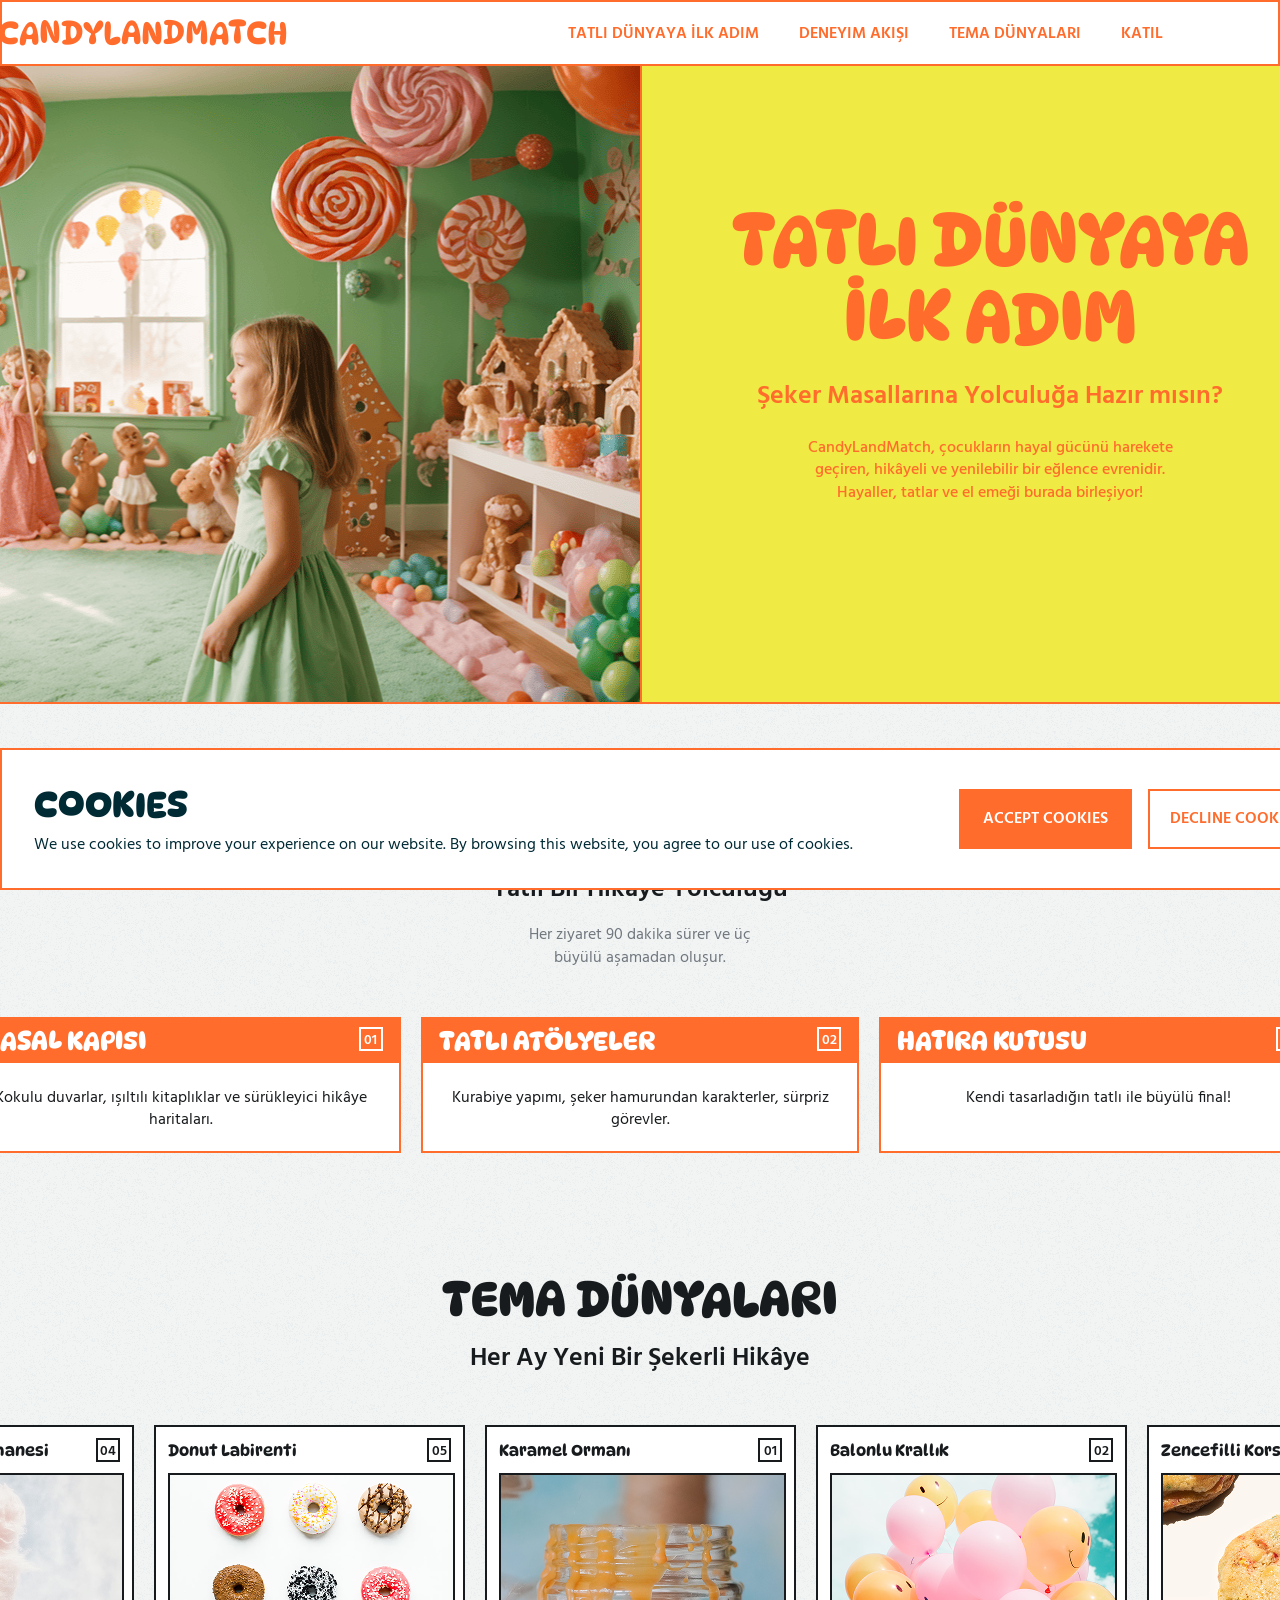
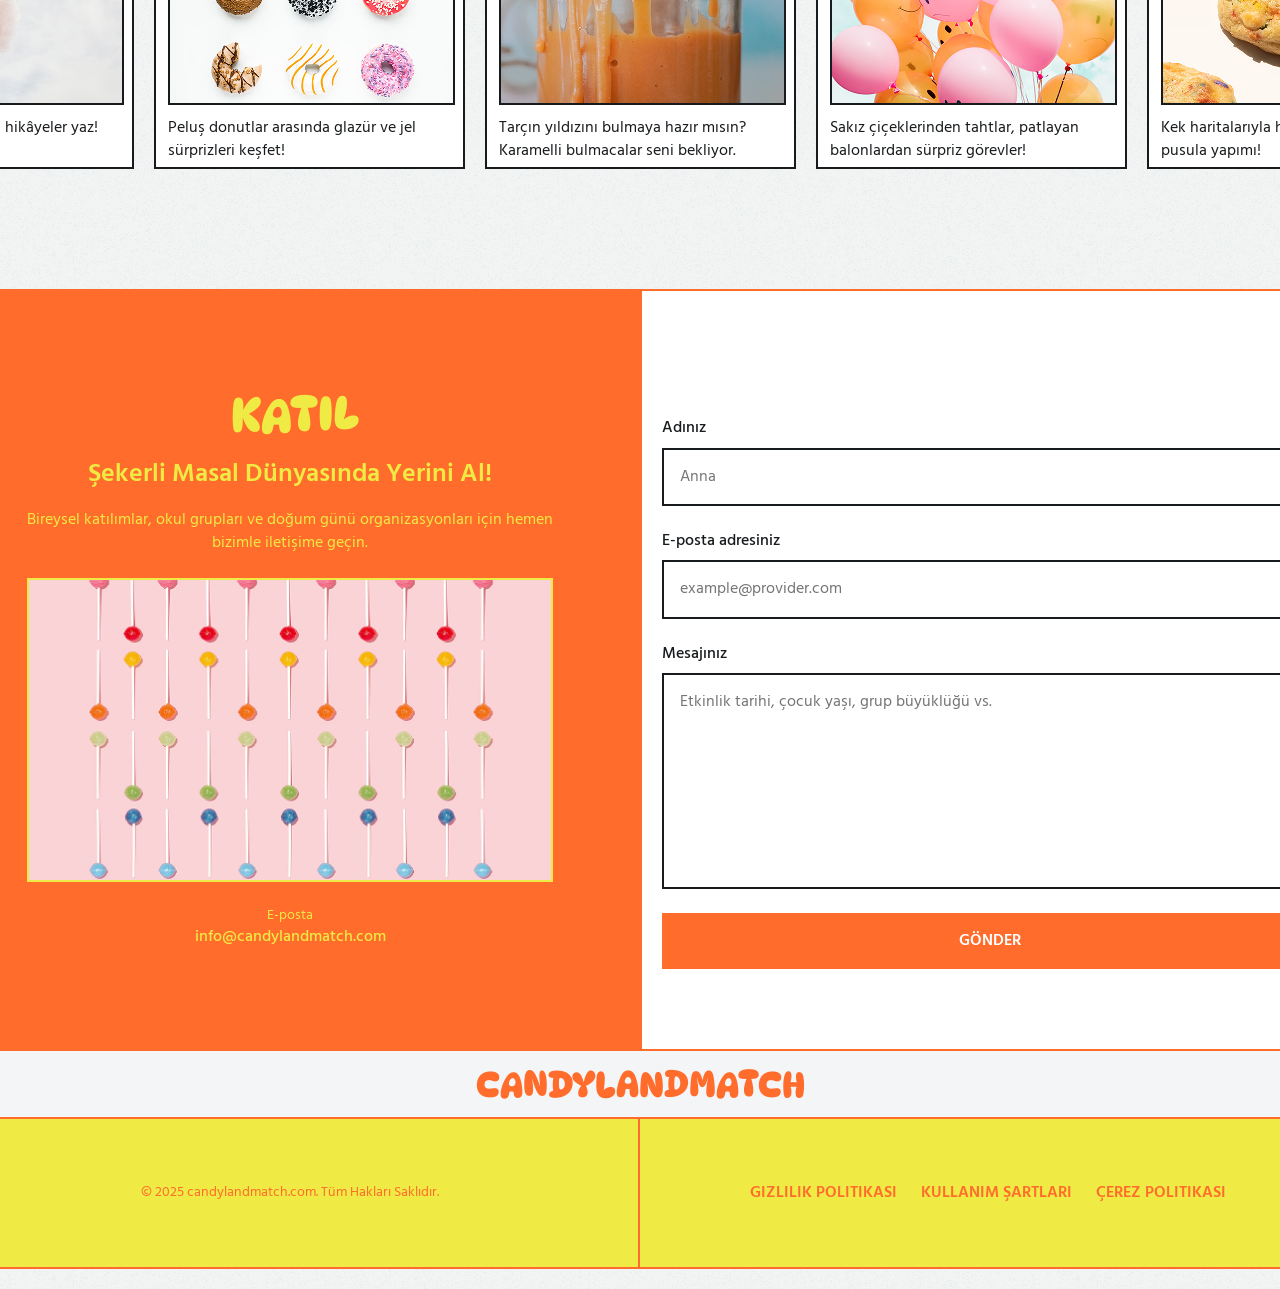
<file: index.html>
<!DOCTYPE html>
<html lang="en">
  <head>
    <meta charset="UTF-8" />
    <meta name="viewport" content="width=device-width, initial-scale=1.0" />
    <meta
      name="description"
      content="CandyLandMatch, çocuklar ve aileler için hikâye dolu, yenilebilir ve interaktif bir eğlence dünyası sunuyor. İstanbul'da 90 dakikalık tatlı bir maceraya katılın!"
    />
    <meta
      name="keywords"
      content="çocuk atölyesi, interaktif hikâye deneyimi, tatlı yapım etkinliği, aile etkinliği İstanbul, yaratıcı çocuk aktiviteleri, şeker dünyası, CandyLandMatch, tatlı hikaye dünyası"
    />
    <meta name="author" content="CandyLandMatch Studio" />
    <meta name="robots" content="index, follow" />
    <link rel="canonical" href="https://candylandmatch.com" />

    <title>CandyLandMatch</title>
    <link rel="icon" href="img/Icon 500_500.png" />

    <link rel="stylesheet" type="text/css" href="slick/slick.css" />
    <link rel="stylesheet" href="css/main.css" />
  </head>

  <body>
    <div id="cookie-popup" class="w-i-cookie-popup">
      <div class="w-i-cookie-popup-container">
        <div>
          <p class="w-i-cookie-popup-text">Cookies</p>
          <p class="w-i-cookie-popup-text-two">
            We use cookies to improve your experience on our website. By
            browsing this website, you agree to our use of cookies.
          </p>
        </div>
        <div class="w-i-cookie-button-container">
          <button id="accept-cookies" class="w-i-cookie-button">
            Accept cookies
          </button>
          <button id="decline-cookies" class="w-i-cookie-button">
            Decline Cookies
          </button>
        </div>
      </div>
    </div>
    <header class="w-i-header">
      <div class="w-i-header-background"></div>
      <nav class="w-i-navigation">
        <ul class="w-i-navigation-list">
          <li class="w-i-navigation-item w-i-navigation-img">
            <a
              href="/"
              class="w-i-navigation-link w-i-navigation-link-two w-i-navigation-img"
            >
              CandyLandMatch
            </a>
          </li>
          <li class="w-i-navigation-item">
            <a href="/" class="w-i-navigation-link">Tatlı Dünyaya İlk Adım</a>
          </li>
          <li class="w-i-navigation-item">
            <a href="/#why" class="w-i-navigation-link">Deneyim Akışı</a>
          </li>
          <li class="w-i-navigation-item">
            <a href="/#uniqueness" class="w-i-navigation-link"
              >Tema Dünyaları</a
            >
          </li>

          <li class="w-i-navigation-item">
            <a href="/#features" class="w-i-navigation-link">Katıl</a>
          </li>
          <li class="w-i-navigation-item">
            <a
              href="/policy.html"
              class="w-i-navigation-link w-i-navigation-item-desk"
            >
              Gizlilik Politikası
            </a>
          </li>
          <li class="w-i-navigation-item">
            <a
              href="/terms.html"
              class="w-i-navigation-link w-i-navigation-item-desk"
            >
              Kullanım Şartları
            </a>
          </li>
          <li class="w-i-navigation-item">
            <a
              href="/cookies.html"
              class="w-i-navigation-link w-i-navigation-item-desk"
            >
              Çerez Politikası
            </a>
          </li>
        </ul>

        <div class="w-i-header-button-wrapper">
          <a href="/" class="w-i-policy-terms-header-icon-menu">
            CandyLandMatch
          </a>

          <button type="button" class="w-i-header-icon-button" data-menu-button>
            <img
              class="w-i-header-icon w-i-header-icon-menu"
              src="img/header/Icon.png"
              alt="menu "
            />

            <svg
              class="w-i-header-icon w-i-header-icon-close"
              viewBox="0 0 26 26"
              style="width: 32px; height: 32px; margin: -2px -5px 0 0"
            >
              <path
                fill-rule="evenodd"
                clip-rule="evenodd"
                d="M17.0303 6.96967C17.3232 7.26256 17.3232 7.73744 17.0303 8.03033L13.0607 12L17.0303 15.9697C17.3232 16.2626 17.3232 16.7374 17.0303 17.0303C16.7374 17.3232 16.2626 17.3232 15.9697 17.0303L12 13.0607L8.03033 17.0303C7.73744 17.3232 7.26256 17.3232 6.96967 17.0303C6.67678 16.7374 6.67678 16.2626 6.96967 15.9697L10.9393 12L6.96967 8.03033C6.67678 7.73744 6.67678 7.26256 6.96967 6.96967C7.26256 6.67678 7.73744 6.67678 8.03033 6.96967L12 10.9393L15.9697 6.96967C16.2626 6.67678 16.7374 6.67678 17.0303 6.96967Z"
                fill="rgba(11, 11, 11, 1)"
              />
            </svg>
          </button>
        </div>
      </nav>
    </header>

    <main>
      <section class="w-i-home" id="home">
        <div class="w-i-home-container">
          <div class="w-i-home-container-top">
            <p class="w-i-home-title">Tatlı Dünyaya İlk Adım</p>
            <p class="w-i-home-text">
              Şeker Masallarına Yolculuğa Hazır mısın?
            </p>
            <p class="w-i-home-text-q">
              CandyLandMatch, çocukların hayal gücünü harekete geçiren, hikâyeli
              ve yenilebilir bir eğlence evrenidir. Hayaller, tatlar ve el emeği
              burada birleşiyor!
            </p>
          </div>
          <img class="w-i-home-image" src="./img/Image (1).png" alt="girl" />
        </div>
      </section>
      <article class="w-i-why" id="why">
        <span style="display: none"
          >Generated: 2025-05-02, Hash: w-i-qk39fcvfd-w-i-7x</span
        >

        <div class="w-i-why-container">
          <h2 class="w-i-about-title">Deneyim Akışı</h2>
          <p class="w-i-why-text-q">Tatlı Bir Hikâye Yolculuğu</p>
          <p class="w-i-why-text-w">
            Her ziyaret 90 dakika sürer ve üç büyülü aşamadan oluşur.
          </p>
          <dl class="w-i-why-list">
            <div class="w-i-why-item">
              <div>
                <dt class="w-i-why-text-bold">
                  <p>Masal Kapısı</p>
                  <p class="w-i-why-text-bold-q">01</p>
                </dt>
                <dd class="w-i-why-text">
                  Kokulu duvarlar, ışıltılı kitaplıklar ve sürükleyici hikâye
                  haritaları.
                </dd>
              </div>
            </div>
            <div class="w-i-why-item">
              <div>
                <dt class="w-i-why-text-bold">
                  <p>Tatlı Atölyeler</p>
                  <p class="w-i-why-text-bold-q">02</p>
                </dt>
                <dd class="w-i-why-text">
                  Kurabiye yapımı, şeker hamurundan karakterler, sürpriz
                  görevler.
                </dd>
              </div>
            </div>
            <div class="w-i-why-item">
              <div>
                <dt class="w-i-why-text-bold">
                  <p>Hatıra Kutusu</p>
                  <p class="w-i-why-text-bold-q">03</p>
                </dt>
                <dd class="w-i-why-text">
                  Kendi tasarladığın tatlı ile büyülü final!
                </dd>
              </div>
            </div>
          </dl>
        </div>
      </article>
      <section class="w-i-uniqueness" id="uniqueness">
        <div class="w-i-uniqueness-container">
          <h2 class="w-i-about-title">Tema Dünyaları</h2>
          <p class="w-i-uniqueness-q">Her Ay Yeni Bir Şekerli Hikâye</p>
          <div class="w-i-uniqueness-list">
            <div class="w-i-uniqueness-item">
              <div class="w-i-uniqueness-text-bold">
                <p>Karamel Ormanı</p>
                <p class="w-i-uniqueness-text-bold-q">01</p>
              </div>
              <figure>
                <img src="/img/uniqueness/image 17.png" />
              </figure>
              <p class="w-i-uniqueness-text">
                Tarçın yıldızını bulmaya hazır mısın? Karamelli bulmacalar seni
                bekliyor.
              </p>
            </div>
            <div class="w-i-uniqueness-item">
              <div class="w-i-uniqueness-text-bold">
                <p>Balonlu Krallık</p>
                <p class="w-i-uniqueness-text-bold-q">02</p>
              </div>
              <figure>
                <img src="/img/uniqueness/image 14.png" />
              </figure>
              <p class="w-i-uniqueness-text">
                Sakız çiçeklerinden tahtlar, patlayan balonlardan sürpriz
                görevler!
              </p>
            </div>
            <div class="w-i-uniqueness-item">
              <div class="w-i-uniqueness-text-bold">
                <p>Zencefilli Korsanlar</p>
                <p class="w-i-uniqueness-text-bold-q">03</p>
              </div>
              <figure>
                <img src="/img/uniqueness/image 18.png" />
              </figure>
              <p class="w-i-uniqueness-text">
                Kek haritalarıyla hazine avı, vanilyalı pusula yapımı!
              </p>
            </div>
            <div class="w-i-uniqueness-item">
              <div class="w-i-uniqueness-text-bold">
                <p>Şeker Bulutu Kütüphanesi</p>
                <p class="w-i-uniqueness-text-bold-q">04</p>
              </div>
              <figure>
                <img src="/img/uniqueness/image 19.png" />
              </figure>
              <p class="w-i-uniqueness-text">
                Hayal gücüyle dolu tatlı hikâyeler yaz!
              </p>
            </div>
            <div class="w-i-uniqueness-item">
              <div class="w-i-uniqueness-text-bold">
                <p>Donut Labirenti</p>
                <p class="w-i-uniqueness-text-bold-q">05</p>
              </div>
              <figure>
                <img src="/img/uniqueness/image 20.png" />
              </figure>
              <p class="w-i-uniqueness-text">
                Peluş donutlar arasında glazür ve jel sürprizleri keşfet!
              </p>
            </div>
          </div>
        </div>
      </section>
      <section class="w-i-features" id="features">
        <div class="w-i-features-container">
          <div class="w-i-features-div">
            <h2 class="w-i-features-title"> Katıl</h2>
            <p class="w-i-features-q">Şekerli Masal Dünyasında Yerini Al!</p>
            <p class="w-i-features-w">
              Bireysel katılımlar, okul grupları ve doğum günü organizasyonları
              için hemen bizimle iletişime geçin.
            </p>
            <img class="w-i-features-img" src="/img/image 13.png" />
            <p class="w-i-features-text-bold">
              E-posta <br />
              <a
                class="w-i-features-text-bold-q"
                href="mailto:info@candylandmatch.com"
                >info@candylandmatch.com</a
              >
            </p>
          </div>

          <form
            class="w-i-features-form"
            action="info@candylandmatch.com"
            method="POST"
            enctype="text/plain"
          >
            <p class="w-i-features-form-text">Adınız</p>
            <input
              class="w-i-features-input"
              type="text"
              name="name"
              placeholder="Anna"
              required
            />
            <p class="w-i-features-form-text">E-posta adresiniz</p>
            <input
              class="w-i-features-input"
              type="email"
              name="email"
              placeholder="example@provider.com"
              required
            />
            <p class="w-i-features-form-text">Mesajınız</p>
            <textarea
              class="w-i-features-input w-i-features-textarea"
              name="message"
              placeholder="Etkinlik tarihi, çocuk yaşı, grup büyüklüğü vs."
              required
            ></textarea>
            <button class="w-i-features-button" type="submit">Gönder</button>
          </form>
        </div>
      </section>
    </main>
    <footer class="w-i-footer">
      <div class="w-i-footer-container">
        <p class="w-i-footer-title">CandyLandMatch</p>
        <div class="w-i-footer-div">
          <div class="w-i-footer-wrapper">
            <a class="w-i-footer-text" href="/policy.html"
              >Gizlilik Politikası</a
            >
            <a class="w-i-footer-text" href="/terms.html">Kullanım Şartları </a>
            <a class="w-i-footer-text" href="/cookies.html">Çerez Politikası</a>
          </div>
          <p class="w-i-footer-copyright">
            © 2025 candylandmatch.com. Tüm Hakları Saklıdır.
          </p>
        </div>
      </div>
    </footer>
    <script src="js/mobile-menu.js"></script>
    <script src="js/jquery-loc-w-i-0.js"></script>
    <script type="text/javascript" src="slick/slick.min.js"></script>
    <script src="js/slick.js"></script>
  </body>
</html>
</file>
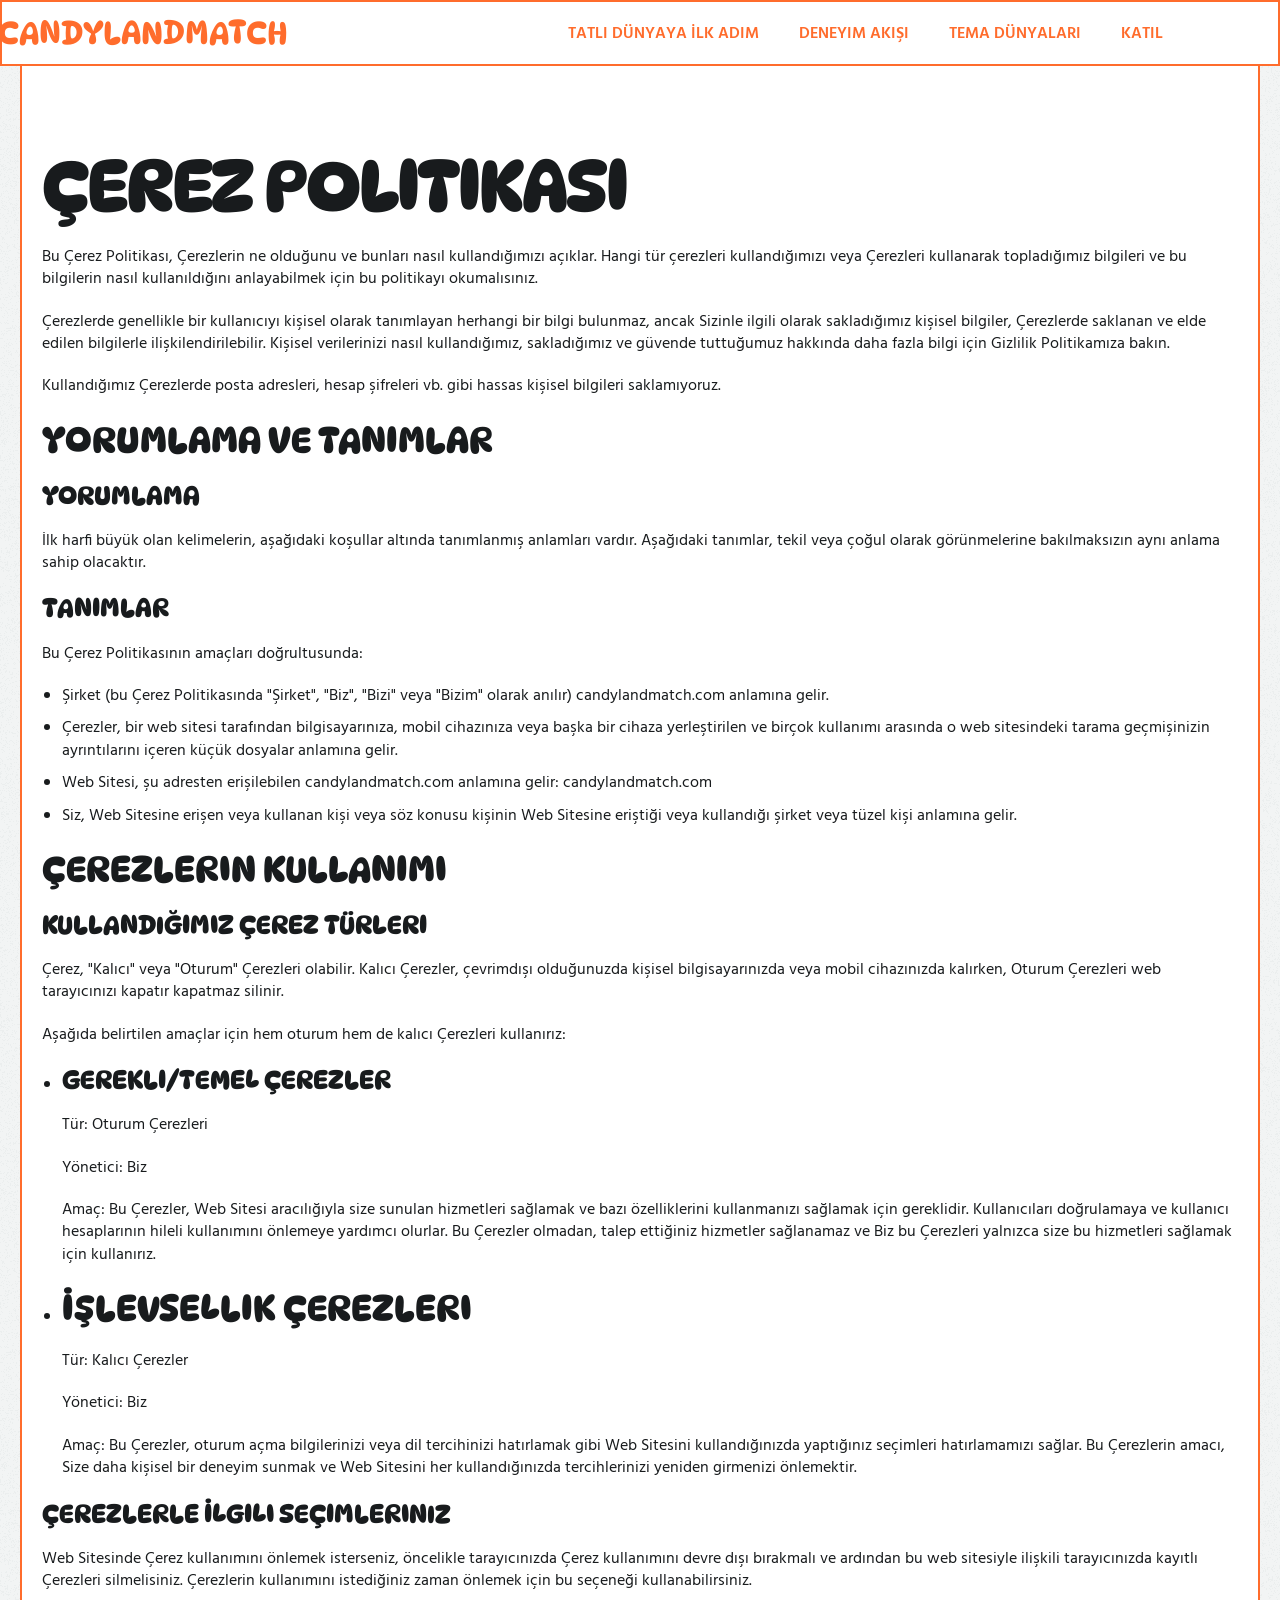
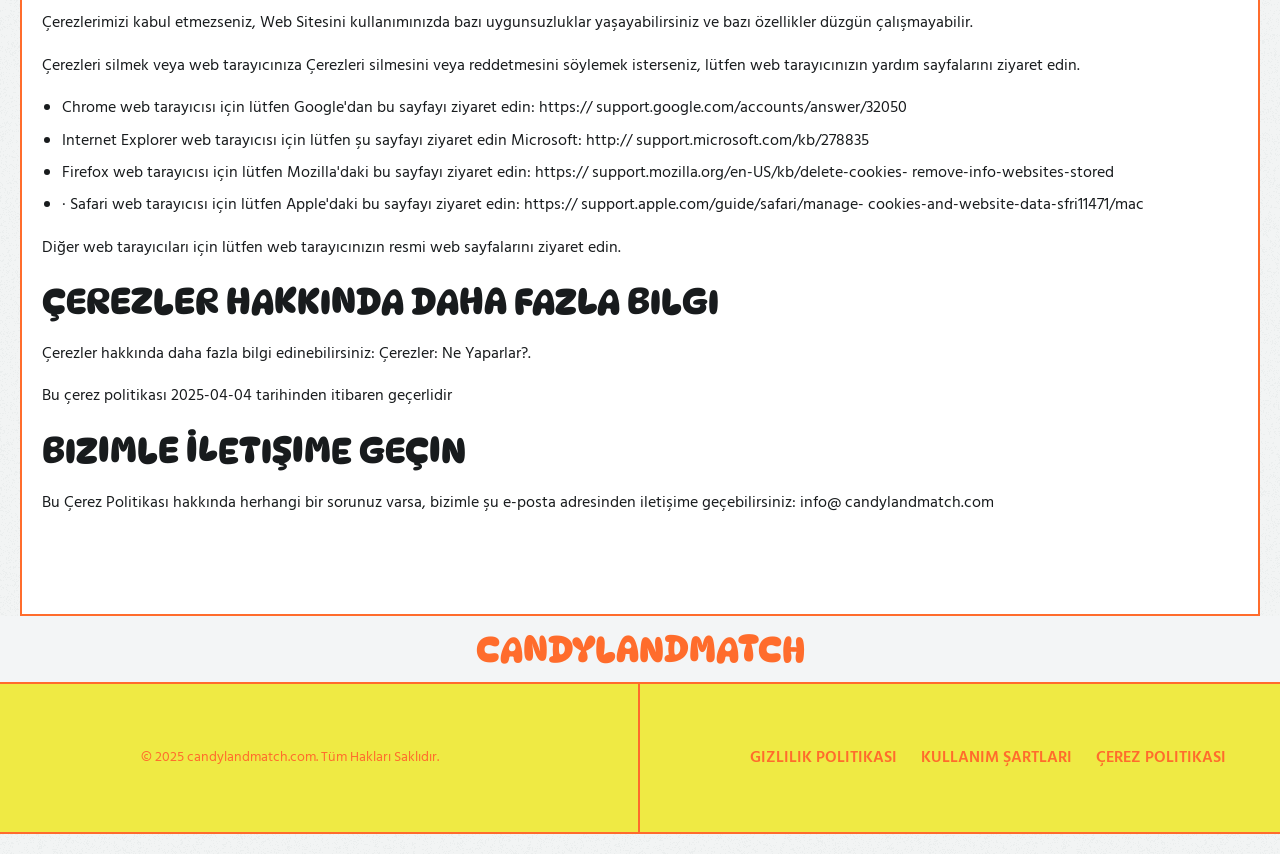
<file: cookies.html>
<!DOCTYPE html>
<html lang="en">
  <head>
    <meta charset="UTF-8" />
    <meta name="viewport" content="width=device-width, initial-scale=1.0" />

    <title>CandyLandMatch</title>
    <link rel="icon" href="img/Icon 500_500.png" />

    <link rel="stylesheet" type="text/css" href="slick/slick.css" />
    <link rel="stylesheet" href="css/main.css" />
  </head>

  <body>
    <header class="w-i-header">
      <div class="w-i-header-background"></div>
      <nav class="w-i-navigation">
        <ul class="w-i-navigation-list">
          <li class="w-i-navigation-item w-i-navigation-img">
            <a
              href="/"
              class="w-i-navigation-link w-i-navigation-link-two w-i-navigation-img"
            >
              CandyLandMatch
            </a>
          </li>
          <li class="w-i-navigation-item">
            <a href="/" class="w-i-navigation-link">Tatlı Dünyaya İlk Adım</a>
          </li>
          <li class="w-i-navigation-item">
            <a href="/#why" class="w-i-navigation-link">Deneyim Akışı</a>
          </li>
          <li class="w-i-navigation-item">
            <a href="/#uniqueness" class="w-i-navigation-link"
              >Tema Dünyaları</a
            >
          </li>

          <li class="w-i-navigation-item">
            <a href="/#features" class="w-i-navigation-link">Katıl</a>
          </li>
          <li class="w-i-navigation-item">
            <a
              href="/policy.html"
              class="w-i-navigation-link w-i-navigation-item-desk"
            >
              Gizlilik Politikası
            </a>
          </li>
          <li class="w-i-navigation-item">
            <a
              href="/terms.html"
              class="w-i-navigation-link w-i-navigation-item-desk"
            >
              Kullanım Şartları
            </a>
          </li>
          <li class="w-i-navigation-item">
            <a
              href="/cookies.html"
              class="w-i-navigation-link w-i-navigation-item-desk"
            >
              Çerez Politikası
            </a>
          </li>
        </ul>

        <div class="w-i-header-button-wrapper">
          <a href="/" class="w-i-policy-terms-header-icon-menu">
            CandyLandMatch
          </a>

          <button type="button" class="w-i-header-icon-button" data-menu-button>
            <img
              class="w-i-header-icon w-i-header-icon-menu"
              src="img/header/Icon.png"
              alt="menu "
            />

            <svg
              class="w-i-header-icon w-i-header-icon-close"
              viewBox="0 0 26 26"
              style="width: 32px; height: 32px; margin: -2px -5px 0 0"
            >
              <path
                fill-rule="evenodd"
                clip-rule="evenodd"
                d="M17.0303 6.96967C17.3232 7.26256 17.3232 7.73744 17.0303 8.03033L13.0607 12L17.0303 15.9697C17.3232 16.2626 17.3232 16.7374 17.0303 17.0303C16.7374 17.3232 16.2626 17.3232 15.9697 17.0303L12 13.0607L8.03033 17.0303C7.73744 17.3232 7.26256 17.3232 6.96967 17.0303C6.67678 16.7374 6.67678 16.2626 6.96967 15.9697L10.9393 12L6.96967 8.03033C6.67678 7.73744 6.67678 7.26256 6.96967 6.96967C7.26256 6.67678 7.73744 6.67678 8.03033 6.96967L12 10.9393L15.9697 6.96967C16.2626 6.67678 16.7374 6.67678 17.0303 6.96967Z"
                fill="rgba(11, 11, 11, 1)"
              />
            </svg>
          </button>
        </div>
      </nav>
    </header>

    <main>
      <section class="w-i-containers">
        <div class="w-i-container">
          <h1>Çerez Politikası</h1>

          <p>
            Bu Çerez Politikası, Çerezlerin ne olduğunu ve bunları nasıl
            kullandığımızı açıklar. Hangi tür çerezleri kullandığımızı veya
            Çerezleri kullanarak topladığımız bilgileri ve bu bilgilerin nasıl
            kullanıldığını anlayabilmek için bu politikayı okumalısınız.
          </p>

          <p>
            Çerezlerde genellikle bir kullanıcıyı kişisel olarak tanımlayan
            herhangi bir bilgi bulunmaz, ancak Sizinle ilgili olarak
            sakladığımız kişisel bilgiler, Çerezlerde saklanan ve elde edilen
            bilgilerle ilişkilendirilebilir. Kişisel verilerinizi nasıl
            kullandığımız, sakladığımız ve güvende tuttuğumuz hakkında daha
            fazla bilgi için Gizlilik Politikamıza bakın.
          </p>

          <p>
            Kullandığımız Çerezlerde posta adresleri, hesap şifreleri vb. gibi
            hassas kişisel bilgileri saklamıyoruz.
          </p>

          <h2>Yorumlama ve Tanımlar</h2>

          <h3>Yorumlama</h3>
          <p>
            İlk harfi büyük olan kelimelerin, aşağıdaki koşullar altında
            tanımlanmış anlamları vardır. Aşağıdaki tanımlar, tekil veya çoğul
            olarak görünmelerine bakılmaksızın aynı anlama sahip olacaktır.
          </p>

          <h3>Tanımlar</h3>
          <p>Bu Çerez Politikasının amaçları doğrultusunda:</p>
          <ul>
            <li>
              Şirket (bu Çerez Politikasında "Şirket", "Biz", "Bizi" veya
              "Bizim" olarak anılır) candylandmatch.com anlamına gelir.
            </li>
            <li>
              Çerezler, bir web sitesi tarafından bilgisayarınıza, mobil
              cihazınıza veya başka bir cihaza yerleştirilen ve birçok kullanımı
              arasında o web sitesindeki tarama geçmişinizin ayrıntılarını
              içeren küçük dosyalar anlamına gelir.
            </li>
            <li>
              Web Sitesi, şu adresten erişilebilen candylandmatch.com anlamına
              gelir:

              <a href="https:// candylandmatch.com"> candylandmatch.com</a>
            </li>
            <li>
              Siz, Web Sitesine erişen veya kullanan kişi veya söz konusu
              kişinin Web Sitesine eriştiği veya kullandığı şirket veya tüzel
              kişi anlamına gelir.
            </li>
          </ul>

          <h2>Çerezlerin Kullanımı</h2>

          <h3>Kullandığımız Çerez Türleri</h3>
          <p>
            Çerez, "Kalıcı" veya "Oturum" Çerezleri olabilir. Kalıcı Çerezler,
            çevrimdışı olduğunuzda kişisel bilgisayarınızda veya mobil
            cihazınızda kalırken, Oturum Çerezleri web tarayıcınızı kapatır
            kapatmaz silinir.
          </p>
          <p>
            Aşağıda belirtilen amaçlar için hem oturum hem de kalıcı Çerezleri
            kullanırız:
          </p>

          <ul>
            <li>
              <h3>Gerekli/Temel Çerezler</h3>
              <p>Tür: Oturum Çerezleri</p>
              <p>Yönetici: Biz</p>

              <p>
                Amaç: Bu Çerezler, Web Sitesi aracılığıyla size sunulan
                hizmetleri sağlamak ve bazı özelliklerini kullanmanızı sağlamak
                için gereklidir. Kullanıcıları doğrulamaya ve kullanıcı
                hesaplarının hileli kullanımını önlemeye yardımcı olurlar. Bu
                Çerezler olmadan, talep ettiğiniz hizmetler sağlanamaz ve Biz bu
                Çerezleri yalnızca size bu hizmetleri sağlamak için kullanırız.
              </p>
            </li>
            <li>
              <h2>İşlevsellik Çerezleri</h2>
              <p>Tür: Kalıcı Çerezler</p>
              <p>Yönetici: Biz</p>
              <p>
                Amaç: Bu Çerezler, oturum açma bilgilerinizi veya dil
                tercihinizi hatırlamak gibi Web Sitesini kullandığınızda
                yaptığınız seçimleri hatırlamamızı sağlar. Bu Çerezlerin amacı,
                Size daha kişisel bir deneyim sunmak ve Web Sitesini her
                kullandığınızda tercihlerinizi yeniden girmenizi önlemektir.
              </p>
            </li>
          </ul>

          <h3>Çerezlerle İlgili Seçimleriniz</h3>
          <p>
            Web Sitesinde Çerez kullanımını önlemek isterseniz, öncelikle
            tarayıcınızda Çerez kullanımını devre dışı bırakmalı ve ardından bu
            web sitesiyle ilişkili tarayıcınızda kayıtlı Çerezleri silmelisiniz.
            Çerezlerin kullanımını istediğiniz zaman önlemek için bu seçeneği
            kullanabilirsiniz.
          </p>
          <p>
            Çerezlerimizi kabul etmezseniz, Web Sitesini kullanımınızda bazı
            uygunsuzluklar yaşayabilirsiniz ve bazı özellikler düzgün
            çalışmayabilir.
          </p>
          <p>
            Çerezleri silmek veya web tarayıcınıza Çerezleri silmesini veya
            reddetmesini söylemek isterseniz, lütfen web tarayıcınızın yardım
            sayfalarını ziyaret edin.
          </p>
          <ul>
            <li>
              Chrome web tarayıcısı için lütfen Google'dan bu sayfayı ziyaret
              edin:
              <a href="https://support.google.com/accounts/answer/32050"
                >https:// support.google.com/accounts/answer/32050
              </a>
            </li>

            <li>
              Internet Explorer web tarayıcısı için lütfen şu sayfayı ziyaret
              edin Microsoft:
              <a href="http://support.microsoft.com/kb/278835"
                >http:// support.microsoft.com/kb/278835</a
              >
            </li>
            <li>
              Firefox web tarayıcısı için lütfen Mozilla'daki bu sayfayı ziyaret
              edin:

              <a
                href=" https://support.mozilla.org/en-US/kb/delete-cookies-remove-info-websites-stored"
              >
                https:// support.mozilla.org/en-US/kb/delete-cookies-
                remove-info-websites-stored</a
              >
            </li>
            <li>
              · Safari web tarayıcısı için lütfen Apple'daki bu sayfayı ziyaret
              edin:

              <a
                href=" https://support.apple.com/guide/safari/manage-cookies-and-website-data-sfri11471/mac
"
              >
                https:// support.apple.com/guide/safari/manage-
                cookies-and-website-data-sfri11471/mac
              </a>
            </li>
          </ul>
          <p>
            Diğer web tarayıcıları için lütfen web tarayıcınızın resmi web
            sayfalarını ziyaret edin.
          </p>

          <h2>Çerezler Hakkında Daha Fazla Bilgi</h2>
          <p>
            Çerezler hakkında daha fazla bilgi edinebilirsiniz: Çerezler: Ne
            Yaparlar?.
          </p>
          <p>Bu çerez politikası 2025-04-04 tarihinden itibaren geçerlidir</p>

          <h2>Bizimle İletişime Geçin</h2>
          <p>
            Bu Çerez Politikası hakkında herhangi bir sorunuz varsa, bizimle şu
            e-posta adresinden iletişime geçebilirsiniz:

            <a href="mailto:info@ candylandmatch.com"
              >info@ candylandmatch.com</a
            >
          </p>
        </div>
      </section>
    </main>
    <footer class="w-i-footer">
      <div class="w-i-footer-container">
        <p class="w-i-footer-title">CandyLandMatch</p>
        <div class="w-i-footer-div">
          <div class="w-i-footer-wrapper">
            <a class="w-i-footer-text" href="/policy.html"
              >Gizlilik Politikası</a
            >
            <a class="w-i-footer-text" href="/terms.html">Kullanım Şartları </a>
            <a class="w-i-footer-text" href="/cookies.html">Çerez Politikası</a>
          </div>
          <p class="w-i-footer-copyright">
            © 2025 candylandmatch.com. Tüm Hakları Saklıdır.
          </p>
        </div>
      </div>
    </footer>
    <script src="js/mobile-menu.js"></script>
  </body>
</html>
</file>
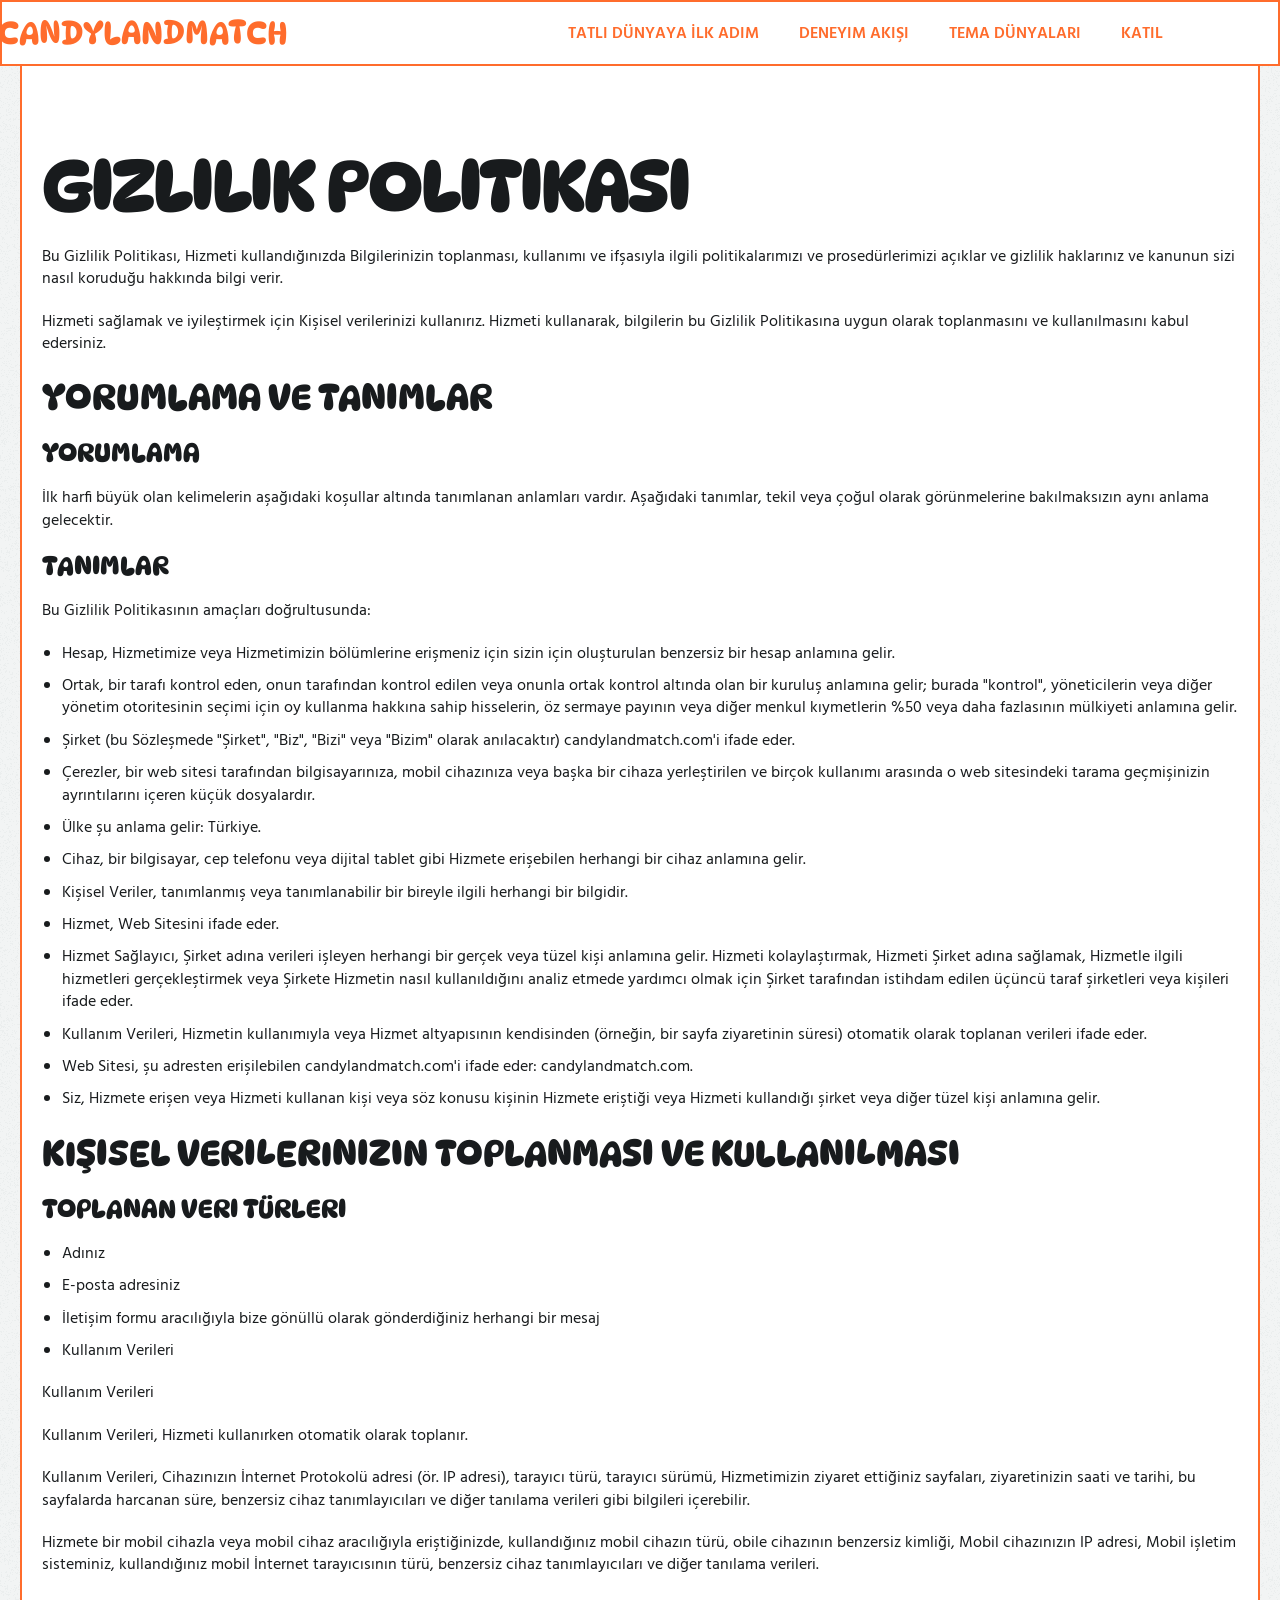
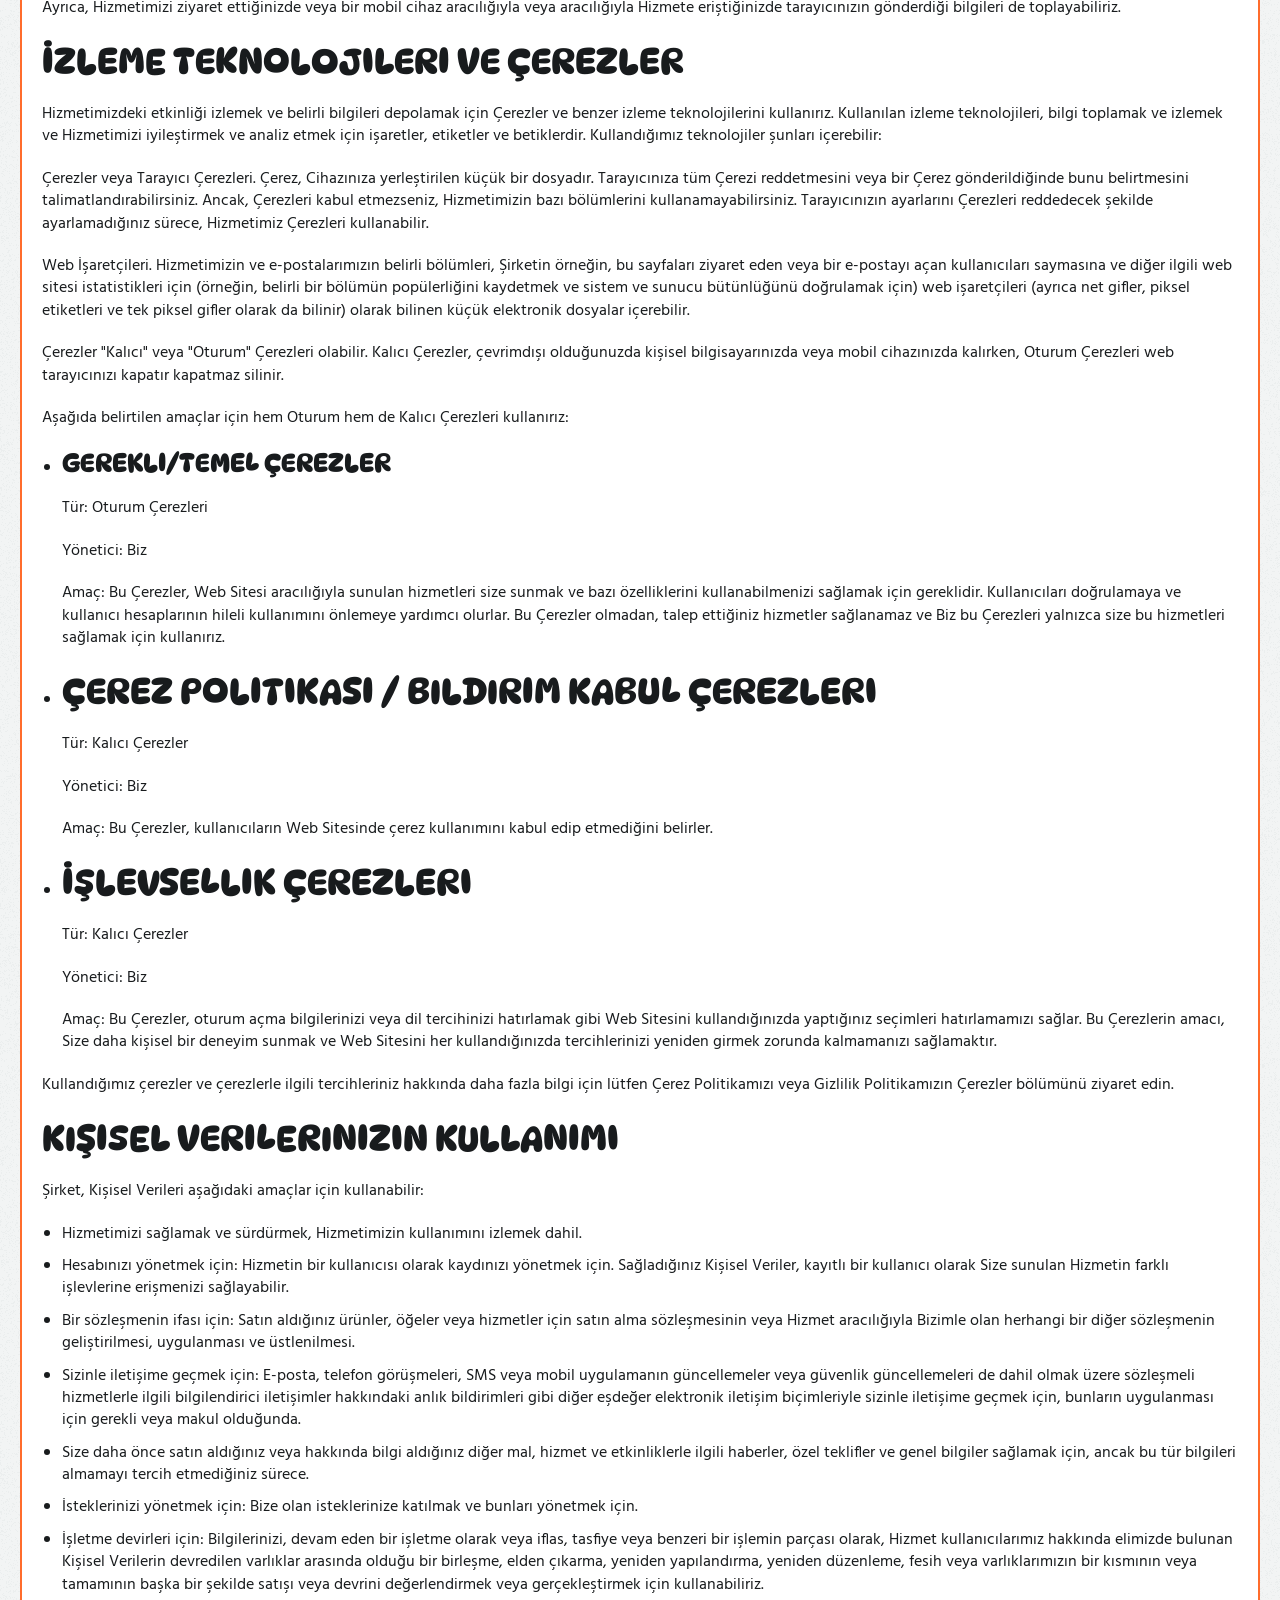
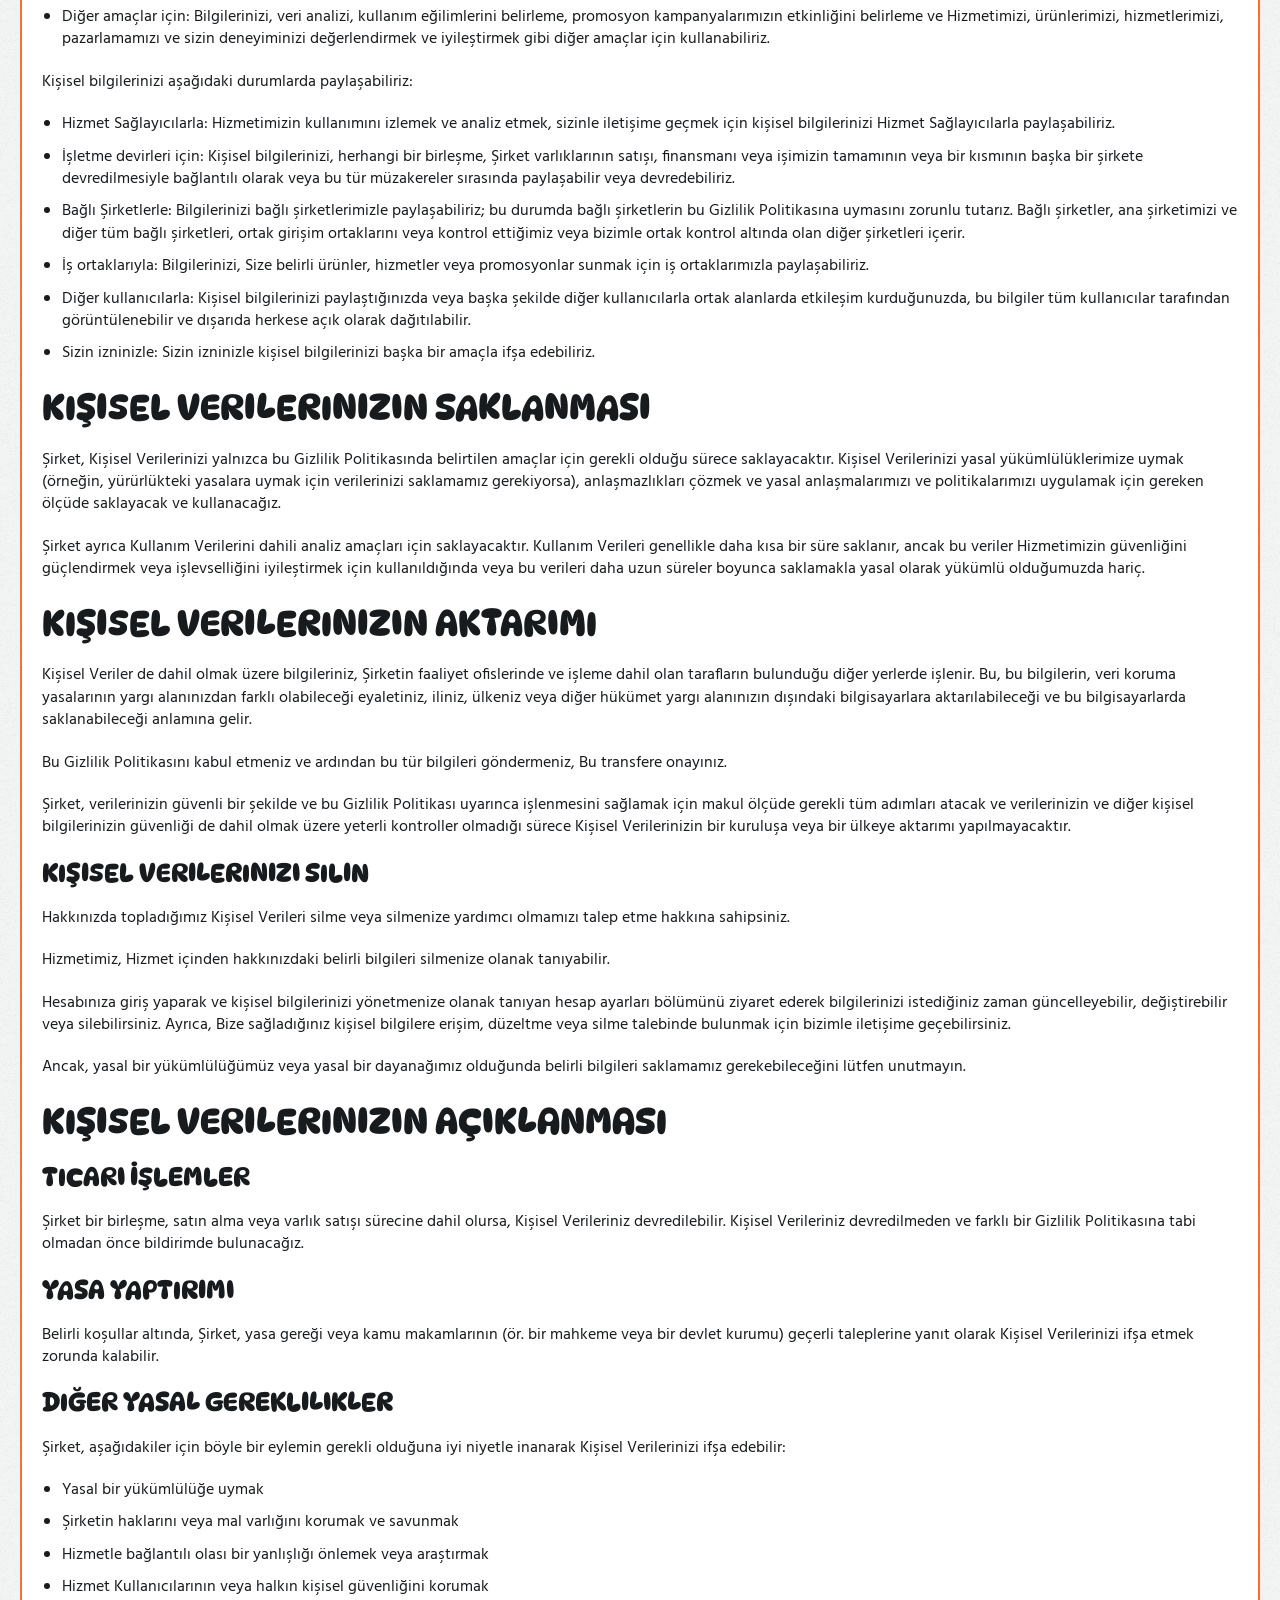
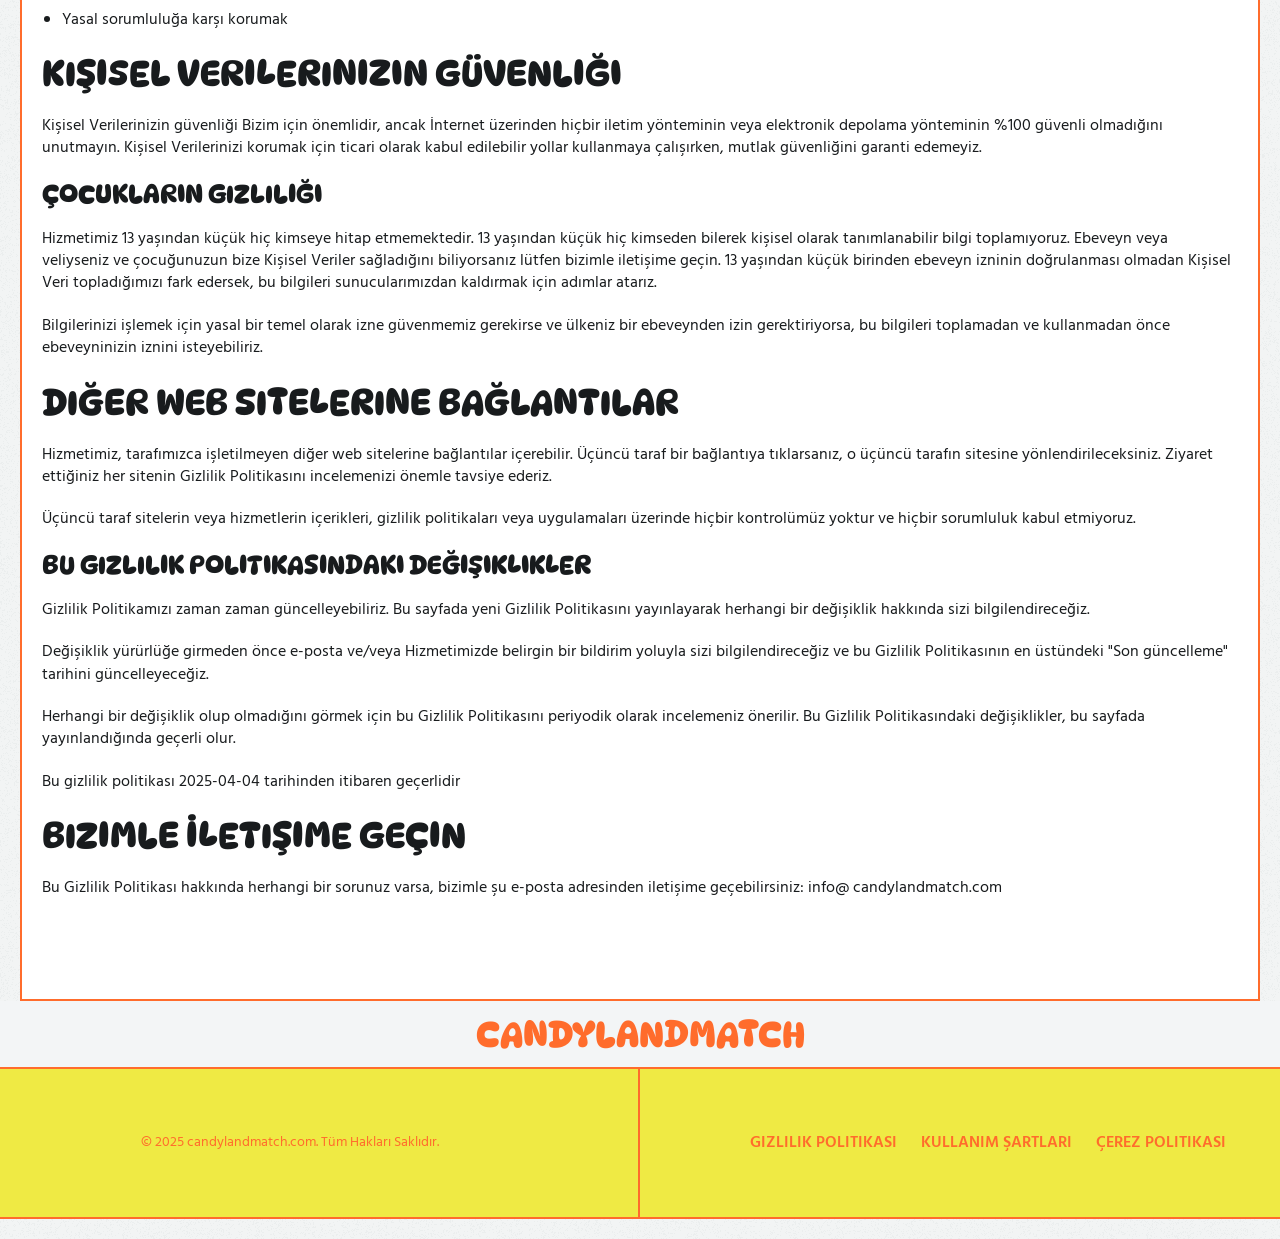
<file: policy.html>
<!DOCTYPE html>
<html lang="en">
  <head>
    <meta charset="UTF-8" />
    <meta name="viewport" content="width=device-width, initial-scale=1.0" />

    <title>CandyLandMatch</title>
    <link rel="icon" href="img/Icon 500_500.png" />

    <link rel="stylesheet" type="text/css" href="slick/slick.css" />
    <link rel="stylesheet" href="css/main.css" />
  </head>

  <body>
    <header class="w-i-header">
      <div class="w-i-header-background"></div>
      <nav class="w-i-navigation">
        <ul class="w-i-navigation-list">
          <li class="w-i-navigation-item w-i-navigation-img">
            <a
              href="/"
              class="w-i-navigation-link w-i-navigation-link-two w-i-navigation-img"
            >
              CandyLandMatch
            </a>
          </li>
          <li class="w-i-navigation-item">
            <a href="/" class="w-i-navigation-link">Tatlı Dünyaya İlk Adım</a>
          </li>
          <li class="w-i-navigation-item">
            <a href="/#why" class="w-i-navigation-link">Deneyim Akışı</a>
          </li>
          <li class="w-i-navigation-item">
            <a href="/#uniqueness" class="w-i-navigation-link"
              >Tema Dünyaları</a
            >
          </li>

          <li class="w-i-navigation-item">
            <a href="/#features" class="w-i-navigation-link">Katıl</a>
          </li>
          <li class="w-i-navigation-item">
            <a
              href="/policy.html"
              class="w-i-navigation-link w-i-navigation-item-desk"
            >
              Gizlilik Politikası
            </a>
          </li>
          <li class="w-i-navigation-item">
            <a
              href="/terms.html"
              class="w-i-navigation-link w-i-navigation-item-desk"
            >
              Kullanım Şartları
            </a>
          </li>
          <li class="w-i-navigation-item">
            <a
              href="/cookies.html"
              class="w-i-navigation-link w-i-navigation-item-desk"
            >
              Çerez Politikası
            </a>
          </li>
        </ul>

        <div class="w-i-header-button-wrapper">
          <a href="/" class="w-i-policy-terms-header-icon-menu">
            CandyLandMatch
          </a>

          <button type="button" class="w-i-header-icon-button" data-menu-button>
            <img
              class="w-i-header-icon w-i-header-icon-menu"
              src="img/header/Icon.png"
              alt="menu "
            />

            <svg
              class="w-i-header-icon w-i-header-icon-close"
              viewBox="0 0 26 26"
              style="width: 32px; height: 32px; margin: -2px -5px 0 0"
            >
              <path
                fill-rule="evenodd"
                clip-rule="evenodd"
                d="M17.0303 6.96967C17.3232 7.26256 17.3232 7.73744 17.0303 8.03033L13.0607 12L17.0303 15.9697C17.3232 16.2626 17.3232 16.7374 17.0303 17.0303C16.7374 17.3232 16.2626 17.3232 15.9697 17.0303L12 13.0607L8.03033 17.0303C7.73744 17.3232 7.26256 17.3232 6.96967 17.0303C6.67678 16.7374 6.67678 16.2626 6.96967 15.9697L10.9393 12L6.96967 8.03033C6.67678 7.73744 6.67678 7.26256 6.96967 6.96967C7.26256 6.67678 7.73744 6.67678 8.03033 6.96967L12 10.9393L15.9697 6.96967C16.2626 6.67678 16.7374 6.67678 17.0303 6.96967Z"
                fill="rgba(11, 11, 11, 1)"
              />
            </svg>
          </button>
        </div>
      </nav>
    </header>

    <main>
      <section class="w-i-containers">
        <div class="w-i-container">
          <h1>Gizlilik Politikası</h1>

          <p>
            Bu Gizlilik Politikası, Hizmeti kullandığınızda Bilgilerinizin
            toplanması, kullanımı ve ifşasıyla ilgili politikalarımızı ve
            prosedürlerimizi açıklar ve gizlilik haklarınız ve kanunun sizi
            nasıl koruduğu hakkında bilgi verir.
          </p>

          <p>
            Hizmeti sağlamak ve iyileştirmek için Kişisel verilerinizi
            kullanırız. Hizmeti kullanarak, bilgilerin bu Gizlilik Politikasına
            uygun olarak toplanmasını ve kullanılmasını kabul edersiniz.
          </p>

          <h2>Yorumlama ve Tanımlar</h2>

          <h3>Yorumlama</h3>
          <p>
            İlk harfi büyük olan kelimelerin aşağıdaki koşullar altında
            tanımlanan anlamları vardır. Aşağıdaki tanımlar, tekil veya çoğul
            olarak görünmelerine bakılmaksızın aynı anlama gelecektir.
          </p>

          <h3>Tanımlar</h3>
          <p>Bu Gizlilik Politikasının amaçları doğrultusunda:</p>
          <ul>
            <li>
              Hesap, Hizmetimize veya Hizmetimizin bölümlerine erişmeniz için
              sizin için oluşturulan benzersiz bir hesap anlamına gelir.
            </li>
            <li>
              Ortak, bir tarafı kontrol eden, onun tarafından kontrol edilen
              veya onunla ortak kontrol altında olan bir kuruluş anlamına gelir;
              burada "kontrol", yöneticilerin veya diğer yönetim otoritesinin
              seçimi için oy kullanma hakkına sahip hisselerin, öz sermaye
              payının veya diğer menkul kıymetlerin %50 veya daha fazlasının
              mülkiyeti anlamına gelir.
            </li>
            <li>
              Şirket (bu Sözleşmede "Şirket", "Biz", "Bizi" veya "Bizim" olarak
              anılacaktır) candylandmatch.com'i ifade eder.
            </li>
            <li>
              Çerezler, bir web sitesi tarafından bilgisayarınıza, mobil
              cihazınıza veya başka bir cihaza yerleştirilen ve birçok kullanımı
              arasında o web sitesindeki tarama geçmişinizin ayrıntılarını
              içeren küçük dosyalardır.
            </li>
            <li>Ülke şu anlama gelir: Türkiye.</li>
            <li>
              Cihaz, bir bilgisayar, cep telefonu veya dijital tablet gibi
              Hizmete erişebilen herhangi bir cihaz anlamına gelir.
            </li>
            <li>
              Kişisel Veriler, tanımlanmış veya tanımlanabilir bir bireyle
              ilgili herhangi bir bilgidir.
            </li>
            <li>Hizmet, Web Sitesini ifade eder.</li>
            <li>
              Hizmet Sağlayıcı, Şirket adına verileri işleyen herhangi bir
              gerçek veya tüzel kişi anlamına gelir. Hizmeti kolaylaştırmak,
              Hizmeti Şirket adına sağlamak, Hizmetle ilgili hizmetleri
              gerçekleştirmek veya Şirkete Hizmetin nasıl kullanıldığını analiz
              etmede yardımcı olmak için Şirket tarafından istihdam edilen
              üçüncü taraf şirketleri veya kişileri ifade eder.
            </li>
            <li>
              Kullanım Verileri, Hizmetin kullanımıyla veya Hizmet altyapısının
              kendisinden (örneğin, bir sayfa ziyaretinin süresi) otomatik
              olarak toplanan verileri ifade eder.
            </li>
            <li>
              Web Sitesi, şu adresten erişilebilen candylandmatch.com'i ifade
              eder:
              <a href="https:// candylandmatch.com"> candylandmatch.com</a>.
            </li>
            <li>
              Siz, Hizmete erişen veya Hizmeti kullanan kişi veya söz konusu
              kişinin Hizmete eriştiği veya Hizmeti kullandığı şirket veya diğer
              tüzel kişi anlamına gelir.
            </li>
          </ul>

          <h2>Kişisel Verilerinizin Toplanması ve Kullanılması</h2>

          <h3>Toplanan Veri Türleri</h3>
          <ul>
            <li>Adınız</li>
            <li>E-posta adresiniz</li>
            <li>
              İletişim formu aracılığıyla bize gönüllü olarak gönderdiğiniz
              herhangi bir mesaj
            </li>
            <li>Kullanım Verileri</li>
          </ul>
          <p>Kullanım Verileri</p>
          <p>
            Kullanım Verileri, Hizmeti kullanırken otomatik olarak toplanır.
          </p>
          <p>
            Kullanım Verileri, Cihazınızın İnternet Protokolü adresi (ör. IP
            adresi), tarayıcı türü, tarayıcı sürümü, Hizmetimizin ziyaret
            ettiğiniz sayfaları, ziyaretinizin saati ve tarihi, bu sayfalarda
            harcanan süre, benzersiz cihaz tanımlayıcıları ve diğer tanılama
            verileri gibi bilgileri içerebilir.
          </p>

          <p>
            Hizmete bir mobil cihazla veya mobil cihaz aracılığıyla
            eriştiğinizde, kullandığınız mobil cihazın türü, obile cihazının
            benzersiz kimliği, Mobil cihazınızın IP adresi, Mobil işletim
            sisteminiz, kullandığınız mobil İnternet tarayıcısının türü,
            benzersiz cihaz tanımlayıcıları ve diğer tanılama verileri.
          </p>
          <p>
            Ayrıca, Hizmetimizi ziyaret ettiğinizde veya bir mobil cihaz
            aracılığıyla veya aracılığıyla Hizmete eriştiğinizde tarayıcınızın
            gönderdiği bilgileri de toplayabiliriz.
          </p>

          <h2>İzleme Teknolojileri ve Çerezler</h2>

          <p>
            Hizmetimizdeki etkinliği izlemek ve belirli bilgileri depolamak için
            Çerezler ve benzer izleme teknolojilerini kullanırız. Kullanılan
            izleme teknolojileri, bilgi toplamak ve izlemek ve Hizmetimizi
            iyileştirmek ve analiz etmek için işaretler, etiketler ve
            betiklerdir. Kullandığımız teknolojiler şunları içerebilir:
          </p>
          <p>
            Çerezler veya Tarayıcı Çerezleri. Çerez, Cihazınıza yerleştirilen
            küçük bir dosyadır. Tarayıcınıza tüm Çerezi reddetmesini veya bir
            Çerez gönderildiğinde bunu belirtmesini talimatlandırabilirsiniz.
            Ancak, Çerezleri kabul etmezseniz, Hizmetimizin bazı bölümlerini
            kullanamayabilirsiniz. Tarayıcınızın ayarlarını Çerezleri reddedecek
            şekilde ayarlamadığınız sürece, Hizmetimiz Çerezleri kullanabilir.
          </p>
          <p>
            Web İşaretçileri. Hizmetimizin ve e-postalarımızın belirli
            bölümleri, Şirketin örneğin, bu sayfaları ziyaret eden veya bir
            e-postayı açan kullanıcıları saymasına ve diğer ilgili web sitesi
            istatistikleri için (örneğin, belirli bir bölümün popülerliğini
            kaydetmek ve sistem ve sunucu bütünlüğünü doğrulamak için) web
            işaretçileri (ayrıca net gifler, piksel etiketleri ve tek piksel
            gifler olarak da bilinir) olarak bilinen küçük elektronik dosyalar
            içerebilir.
          </p>
          <p>
            Çerezler "Kalıcı" veya "Oturum" Çerezleri olabilir. Kalıcı Çerezler,
            çevrimdışı olduğunuzda kişisel bilgisayarınızda veya mobil
            cihazınızda kalırken, Oturum Çerezleri web tarayıcınızı kapatır
            kapatmaz silinir.
          </p>
          <p>
            Aşağıda belirtilen amaçlar için hem Oturum hem de Kalıcı Çerezleri
            kullanırız:
          </p>

          <ul>
            <li>
              <h3>Gerekli/Temel Çerezler</h3>
              <p>Tür: Oturum Çerezleri</p>
              <p>Yönetici: Biz</p>

              <p>
                Amaç: Bu Çerezler, Web Sitesi aracılığıyla sunulan hizmetleri
                size sunmak ve bazı özelliklerini kullanabilmenizi sağlamak için
                gereklidir. Kullanıcıları doğrulamaya ve kullanıcı hesaplarının
                hileli kullanımını önlemeye yardımcı olurlar. Bu Çerezler
                olmadan, talep ettiğiniz hizmetler sağlanamaz ve Biz bu
                Çerezleri yalnızca size bu hizmetleri sağlamak için kullanırız.
              </p>
            </li>
            <li>
              <h2>Çerez Politikası / Bildirim Kabul Çerezleri</h2>
              <p>Tür: Kalıcı Çerezler</p>
              <p>Yönetici: Biz</p>
              <p>
                Amaç: Bu Çerezler, kullanıcıların Web Sitesinde çerez
                kullanımını kabul edip etmediğini belirler.
              </p>
            </li>
            <li>
              <h2>İşlevsellik Çerezleri</h2>
              <p>Tür: Kalıcı Çerezler</p>
              <p>Yönetici: Biz</p>
              <p>
                Amaç: Bu Çerezler, oturum açma bilgilerinizi veya dil
                tercihinizi hatırlamak gibi Web Sitesini kullandığınızda
                yaptığınız seçimleri hatırlamamızı sağlar. Bu Çerezlerin amacı,
                Size daha kişisel bir deneyim sunmak ve Web Sitesini her
                kullandığınızda tercihlerinizi yeniden girmek zorunda
                kalmamanızı sağlamaktır.
              </p>
            </li>
          </ul>

          <p>
            Kullandığımız çerezler ve çerezlerle ilgili tercihleriniz hakkında
            daha fazla bilgi için lütfen Çerez Politikamızı veya Gizlilik
            Politikamızın Çerezler bölümünü ziyaret edin.
          </p>

          <h2>Kişisel Verilerinizin Kullanımı</h2>

          <p>Şirket, Kişisel Verileri aşağıdaki amaçlar için kullanabilir:</p>
          <ul>
            <li>
              Hizmetimizi sağlamak ve sürdürmek, Hizmetimizin kullanımını
              izlemek dahil.
            </li>
            <li>
              Hesabınızı yönetmek için: Hizmetin bir kullanıcısı olarak
              kaydınızı yönetmek için. Sağladığınız Kişisel Veriler, kayıtlı bir
              kullanıcı olarak Size sunulan Hizmetin farklı işlevlerine
              erişmenizi sağlayabilir.
            </li>
            <li>
              Bir sözleşmenin ifası için: Satın aldığınız ürünler, öğeler veya
              hizmetler için satın alma sözleşmesinin veya Hizmet aracılığıyla
              Bizimle olan herhangi bir diğer sözleşmenin geliştirilmesi,
              uygulanması ve üstlenilmesi.
            </li>
            <li>
              Sizinle iletişime geçmek için: E-posta, telefon görüşmeleri, SMS
              veya mobil uygulamanın güncellemeler veya güvenlik güncellemeleri
              de dahil olmak üzere sözleşmeli hizmetlerle ilgili bilgilendirici
              iletişimler hakkındaki anlık bildirimleri gibi diğer eşdeğer
              elektronik iletişim biçimleriyle sizinle iletişime geçmek için,
              bunların uygulanması için gerekli veya makul olduğunda.
            </li>
            <li>
              Size daha önce satın aldığınız veya hakkında bilgi aldığınız diğer
              mal, hizmet ve etkinliklerle ilgili haberler, özel teklifler ve
              genel bilgiler sağlamak için, ancak bu tür bilgileri almamayı
              tercih etmediğiniz sürece.
            </li>
            <li>
              İsteklerinizi yönetmek için: Bize olan isteklerinize katılmak ve
              bunları yönetmek için.
            </li>
            <li>
              İşletme devirleri için: Bilgilerinizi, devam eden bir işletme
              olarak veya iflas, tasfiye veya benzeri bir işlemin parçası
              olarak, Hizmet kullanıcılarımız hakkında elimizde bulunan Kişisel
              Verilerin devredilen varlıklar arasında olduğu bir birleşme, elden
              çıkarma, yeniden yapılandırma, yeniden düzenleme, fesih veya
              varlıklarımızın bir kısmının veya tamamının başka bir şekilde
              satışı veya devrini değerlendirmek veya gerçekleştirmek için
              kullanabiliriz.
            </li>
            <li>
              Diğer amaçlar için: Bilgilerinizi, veri analizi, kullanım
              eğilimlerini belirleme, promosyon kampanyalarımızın etkinliğini
              belirleme ve Hizmetimizi, ürünlerimizi, hizmetlerimizi,
              pazarlamamızı ve sizin deneyiminizi değerlendirmek ve iyileştirmek
              gibi diğer amaçlar için kullanabiliriz.
            </li>
          </ul>

          <p>Kişisel bilgilerinizi aşağıdaki durumlarda paylaşabiliriz:</p>
          <ul>
            <li>
              Hizmet Sağlayıcılarla: Hizmetimizin kullanımını izlemek ve analiz
              etmek, sizinle iletişime geçmek için kişisel bilgilerinizi Hizmet
              Sağlayıcılarla paylaşabiliriz.
            </li>
            <li>
              İşletme devirleri için: Kişisel bilgilerinizi, herhangi bir
              birleşme, Şirket varlıklarının satışı, finansmanı veya işimizin
              tamamının veya bir kısmının başka bir şirkete devredilmesiyle
              bağlantılı olarak veya bu tür müzakereler sırasında paylaşabilir
              veya devredebiliriz.
            </li>
            <li>
              Bağlı Şirketlerle: Bilgilerinizi bağlı şirketlerimizle
              paylaşabiliriz; bu durumda bağlı şirketlerin bu Gizlilik
              Politikasına uymasını zorunlu tutarız. Bağlı şirketler, ana
              şirketimizi ve diğer tüm bağlı şirketleri, ortak girişim
              ortaklarını veya kontrol ettiğimiz veya bizimle ortak kontrol
              altında olan diğer şirketleri içerir.
            </li>
            <li>
              İş ortaklarıyla: Bilgilerinizi, Size belirli ürünler, hizmetler
              veya promosyonlar sunmak için iş ortaklarımızla paylaşabiliriz.
            </li>
            <li>
              Diğer kullanıcılarla: Kişisel bilgilerinizi paylaştığınızda veya
              başka şekilde diğer kullanıcılarla ortak alanlarda etkileşim
              kurduğunuzda, bu bilgiler tüm kullanıcılar tarafından
              görüntülenebilir ve dışarıda herkese açık olarak dağıtılabilir.
            </li>
            <li>
              Sizin izninizle: Sizin izninizle kişisel bilgilerinizi başka bir
              amaçla ifşa edebiliriz.
            </li>
          </ul>

          <h2>Kişisel Verilerinizin Saklanması</h2>
          <p>
            Şirket, Kişisel Verilerinizi yalnızca bu Gizlilik Politikasında
            belirtilen amaçlar için gerekli olduğu sürece saklayacaktır. Kişisel
            Verilerinizi yasal yükümlülüklerimize uymak (örneğin, yürürlükteki
            yasalara uymak için verilerinizi saklamamız gerekiyorsa),
            anlaşmazlıkları çözmek ve yasal anlaşmalarımızı ve politikalarımızı
            uygulamak için gereken ölçüde saklayacak ve kullanacağız.
          </p>
          <p>
            Şirket ayrıca Kullanım Verilerini dahili analiz amaçları için
            saklayacaktır. Kullanım Verileri genellikle daha kısa bir süre
            saklanır, ancak bu veriler Hizmetimizin güvenliğini güçlendirmek
            veya işlevselliğini iyileştirmek için kullanıldığında veya bu
            verileri daha uzun süreler boyunca saklamakla yasal olarak yükümlü
            olduğumuzda hariç.
          </p>

          <h2>Kişisel Verilerinizin Aktarımı</h2>
          <p>
            Kişisel Veriler de dahil olmak üzere bilgileriniz, Şirketin faaliyet
            ofislerinde ve işleme dahil olan tarafların bulunduğu diğer yerlerde
            işlenir. Bu, bu bilgilerin, veri koruma yasalarının yargı
            alanınızdan farklı olabileceği eyaletiniz, iliniz, ülkeniz veya
            diğer hükümet yargı alanınızın dışındaki bilgisayarlara
            aktarılabileceği ve bu bilgisayarlarda saklanabileceği anlamına
            gelir.
          </p>

          <p>
            Bu Gizlilik Politikasını kabul etmeniz ve ardından bu tür bilgileri
            göndermeniz, Bu transfere onayınız.
          </p>
          <p>
            Şirket, verilerinizin güvenli bir şekilde ve bu Gizlilik Politikası
            uyarınca işlenmesini sağlamak için makul ölçüde gerekli tüm adımları
            atacak ve verilerinizin ve diğer kişisel bilgilerinizin güvenliği de
            dahil olmak üzere yeterli kontroller olmadığı sürece Kişisel
            Verilerinizin bir kuruluşa veya bir ülkeye aktarımı yapılmayacaktır.
          </p>
          <h3>Kişisel Verilerinizi Silin</h3>
          <p>
            Hakkınızda topladığımız Kişisel Verileri silme veya silmenize
            yardımcı olmamızı talep etme hakkına sahipsiniz.
          </p>

          <p>
            Hizmetimiz, Hizmet içinden hakkınızdaki belirli bilgileri silmenize
            olanak tanıyabilir.
          </p>
          <p>
            Hesabınıza giriş yaparak ve kişisel bilgilerinizi yönetmenize olanak
            tanıyan hesap ayarları bölümünü ziyaret ederek bilgilerinizi
            istediğiniz zaman güncelleyebilir, değiştirebilir veya
            silebilirsiniz. Ayrıca, Bize sağladığınız kişisel bilgilere erişim,
            düzeltme veya silme talebinde bulunmak için bizimle iletişime
            geçebilirsiniz.
          </p>
          <p>
            Ancak, yasal bir yükümlülüğümüz veya yasal bir dayanağımız olduğunda
            belirli bilgileri saklamamız gerekebileceğini lütfen unutmayın.
          </p>

          <h2>Kişisel Verilerinizin Açıklanması</h2>
          <h3>Ticari İşlemler</h3>
          <p>
            Şirket bir birleşme, satın alma veya varlık satışı sürecine dahil
            olursa, Kişisel Verileriniz devredilebilir. Kişisel Verileriniz
            devredilmeden ve farklı bir Gizlilik Politikasına tabi olmadan önce
            bildirimde bulunacağız.
          </p>
          <h3>Yasa yaptırımı</h3>

          <p>
            Belirli koşullar altında, Şirket, yasa gereği veya kamu makamlarının
            (ör. bir mahkeme veya bir devlet kurumu) geçerli taleplerine yanıt
            olarak Kişisel Verilerinizi ifşa etmek zorunda kalabilir.
          </p>
          <h3>Diğer yasal gereklilikler</h3>
          <p>
            Şirket, aşağıdakiler için böyle bir eylemin gerekli olduğuna iyi
            niyetle inanarak Kişisel Verilerinizi ifşa edebilir:
          </p>
          <ul>
            <li>Yasal bir yükümlülüğe uymak</li>
            <li>Şirketin haklarını veya mal varlığını korumak ve savunmak</li>
            <li>
              Hizmetle bağlantılı olası bir yanlışlığı önlemek veya araştırmak
            </li>
            <li>
              Hizmet Kullanıcılarının veya halkın kişisel güvenliğini korumak
            </li>
            <li>Yasal sorumluluğa karşı korumak</li>
          </ul>

          <h2>Kişisel Verilerinizin Güvenliği</h2>
          <p>
            Kişisel Verilerinizin güvenliği Bizim için önemlidir, ancak İnternet
            üzerinden hiçbir iletim yönteminin veya elektronik depolama
            yönteminin %100 güvenli olmadığını unutmayın. Kişisel Verilerinizi
            korumak için ticari olarak kabul edilebilir yollar kullanmaya
            çalışırken, mutlak güvenliğini garanti edemeyiz.
          </p>

          <h3>Çocukların Gizliliği</h3>
          <p>
            Hizmetimiz 13 yaşından küçük hiç kimseye hitap etmemektedir. 13
            yaşından küçük hiç kimseden bilerek kişisel olarak tanımlanabilir
            bilgi toplamıyoruz. Ebeveyn veya veliyseniz ve çocuğunuzun bize
            Kişisel Veriler sağladığını biliyorsanız lütfen bizimle iletişime
            geçin. 13 yaşından küçük birinden ebeveyn izninin doğrulanması
            olmadan Kişisel Veri topladığımızı fark edersek, bu bilgileri
            sunucularımızdan kaldırmak için adımlar atarız.
          </p>
          <p>
            Bilgilerinizi işlemek için yasal bir temel olarak izne güvenmemiz
            gerekirse ve ülkeniz bir ebeveynden izin gerektiriyorsa, bu
            bilgileri toplamadan ve kullanmadan önce ebeveyninizin iznini
            isteyebiliriz.
          </p>

          <h2>Diğer Web Sitelerine Bağlantılar</h2>
          <p>
            Hizmetimiz, tarafımızca işletilmeyen diğer web sitelerine
            bağlantılar içerebilir. Üçüncü taraf bir bağlantıya tıklarsanız, o
            üçüncü tarafın sitesine yönlendirileceksiniz. Ziyaret ettiğiniz her
            sitenin Gizlilik Politikasını incelemenizi önemle tavsiye ederiz.
          </p>
          <p>
            Üçüncü taraf sitelerin veya hizmetlerin içerikleri, gizlilik
            politikaları veya uygulamaları üzerinde hiçbir kontrolümüz yoktur ve
            hiçbir sorumluluk kabul etmiyoruz.
          </p>

          <h3>Bu Gizlilik Politikasındaki Değişiklikler</h3>
          <p>
            Gizlilik Politikamızı zaman zaman güncelleyebiliriz. Bu sayfada yeni
            Gizlilik Politikasını yayınlayarak herhangi bir değişiklik hakkında
            sizi bilgilendireceğiz.
          </p>
          <p>
            Değişiklik yürürlüğe girmeden önce e-posta ve/veya Hizmetimizde
            belirgin bir bildirim yoluyla sizi bilgilendireceğiz ve bu Gizlilik
            Politikasının en üstündeki "Son güncelleme" tarihini
            güncelleyeceğiz.
          </p>
          <p>
            Herhangi bir değişiklik olup olmadığını görmek için bu Gizlilik
            Politikasını periyodik olarak incelemeniz önerilir. Bu Gizlilik
            Politikasındaki değişiklikler, bu sayfada yayınlandığında geçerli
            olur.
          </p>
          <p>
            Bu gizlilik politikası 2025-04-04 tarihinden itibaren geçerlidir
          </p>

          <h2>Bizimle İletişime Geçin</h2>
          <p>
            Bu Gizlilik Politikası hakkında herhangi bir sorunuz varsa, bizimle
            şu e-posta adresinden iletişime geçebilirsiniz:

            <a href="mailto:info@ candylandmatch.com"
              >info@ candylandmatch.com</a
            >
          </p>
        </div>
      </section>
    </main>

    <footer class="w-i-footer">
      <div class="w-i-footer-container">
        <p class="w-i-footer-title">CandyLandMatch</p>
        <div class="w-i-footer-div">
          <div class="w-i-footer-wrapper">
            <a class="w-i-footer-text" href="/policy.html"
              >Gizlilik Politikası</a
            >
            <a class="w-i-footer-text" href="/terms.html">Kullanım Şartları </a>
            <a class="w-i-footer-text" href="/cookies.html">Çerez Politikası</a>
          </div>
          <p class="w-i-footer-copyright">
            © 2025 candylandmatch.com. Tüm Hakları Saklıdır.
          </p>
        </div>
      </div>
    </footer>
    <script src="js/mobile-menu.js"></script>
  </body>
</html>
</file>
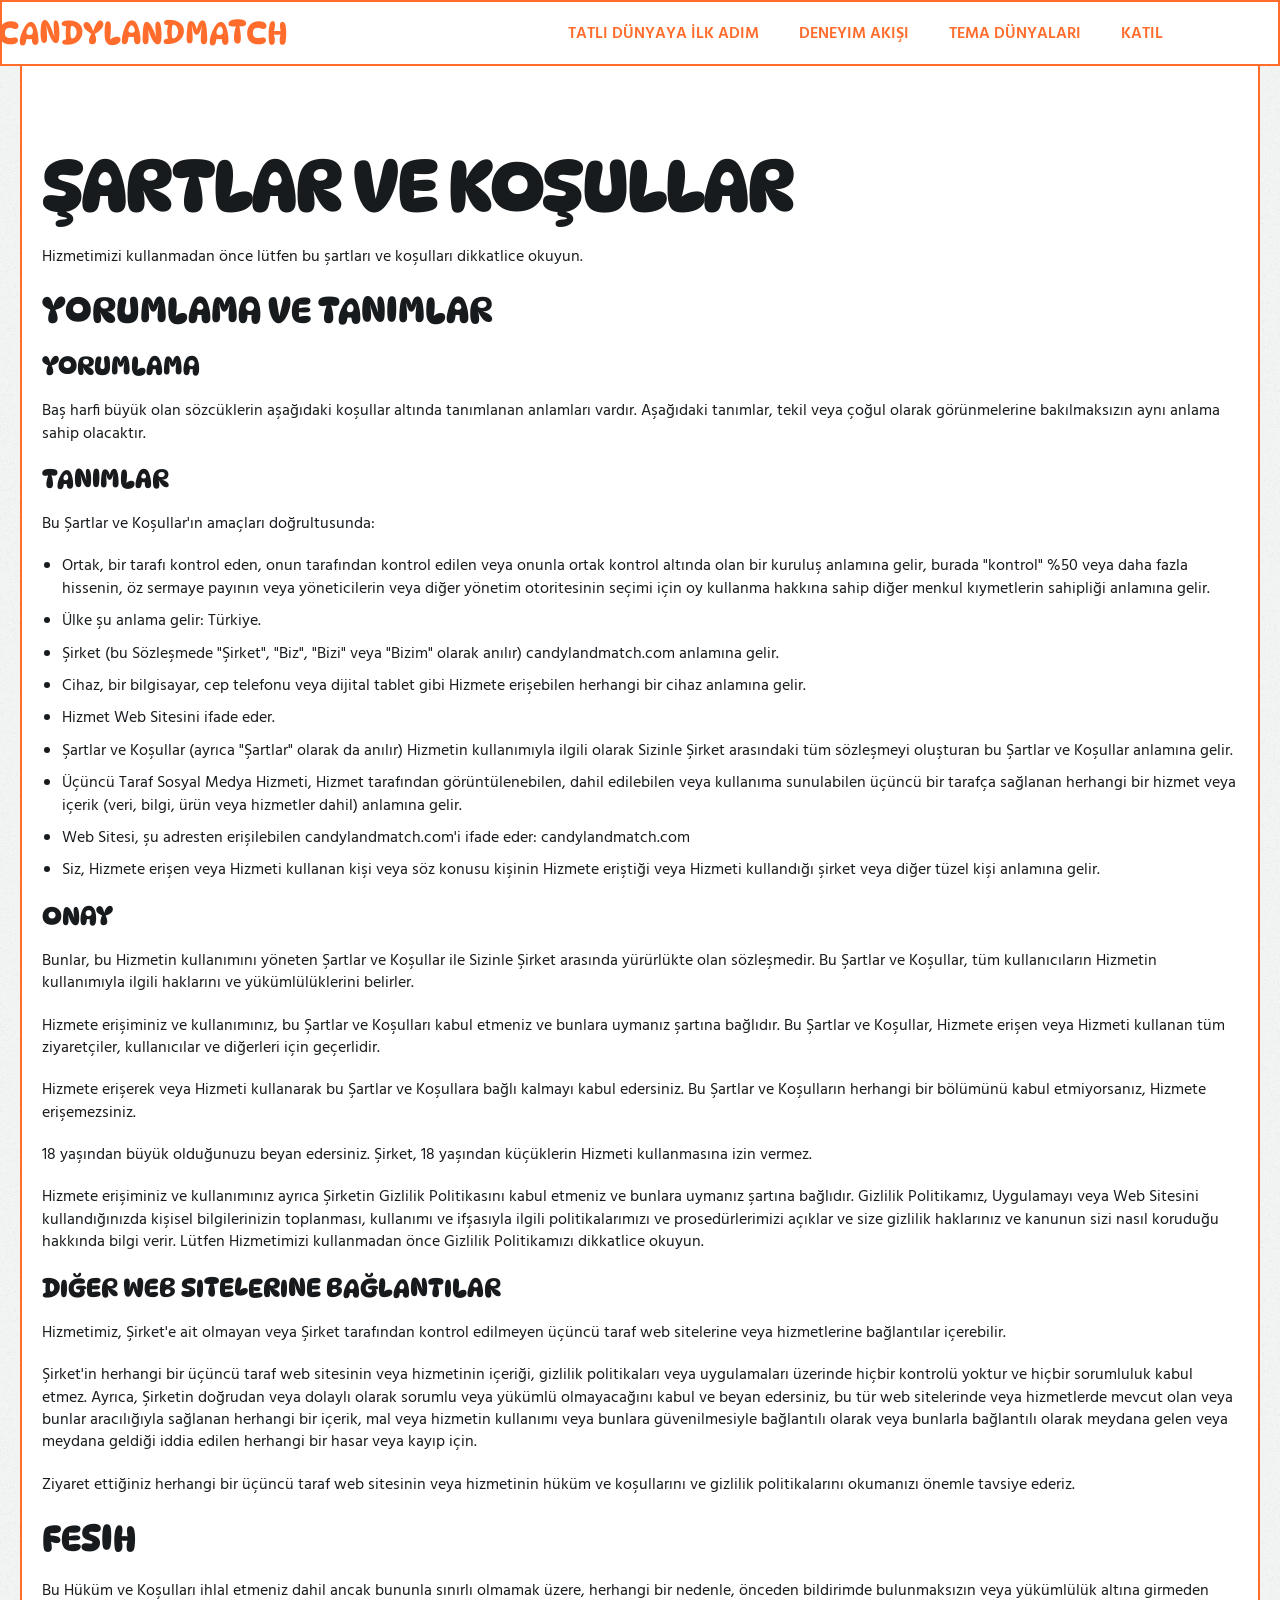
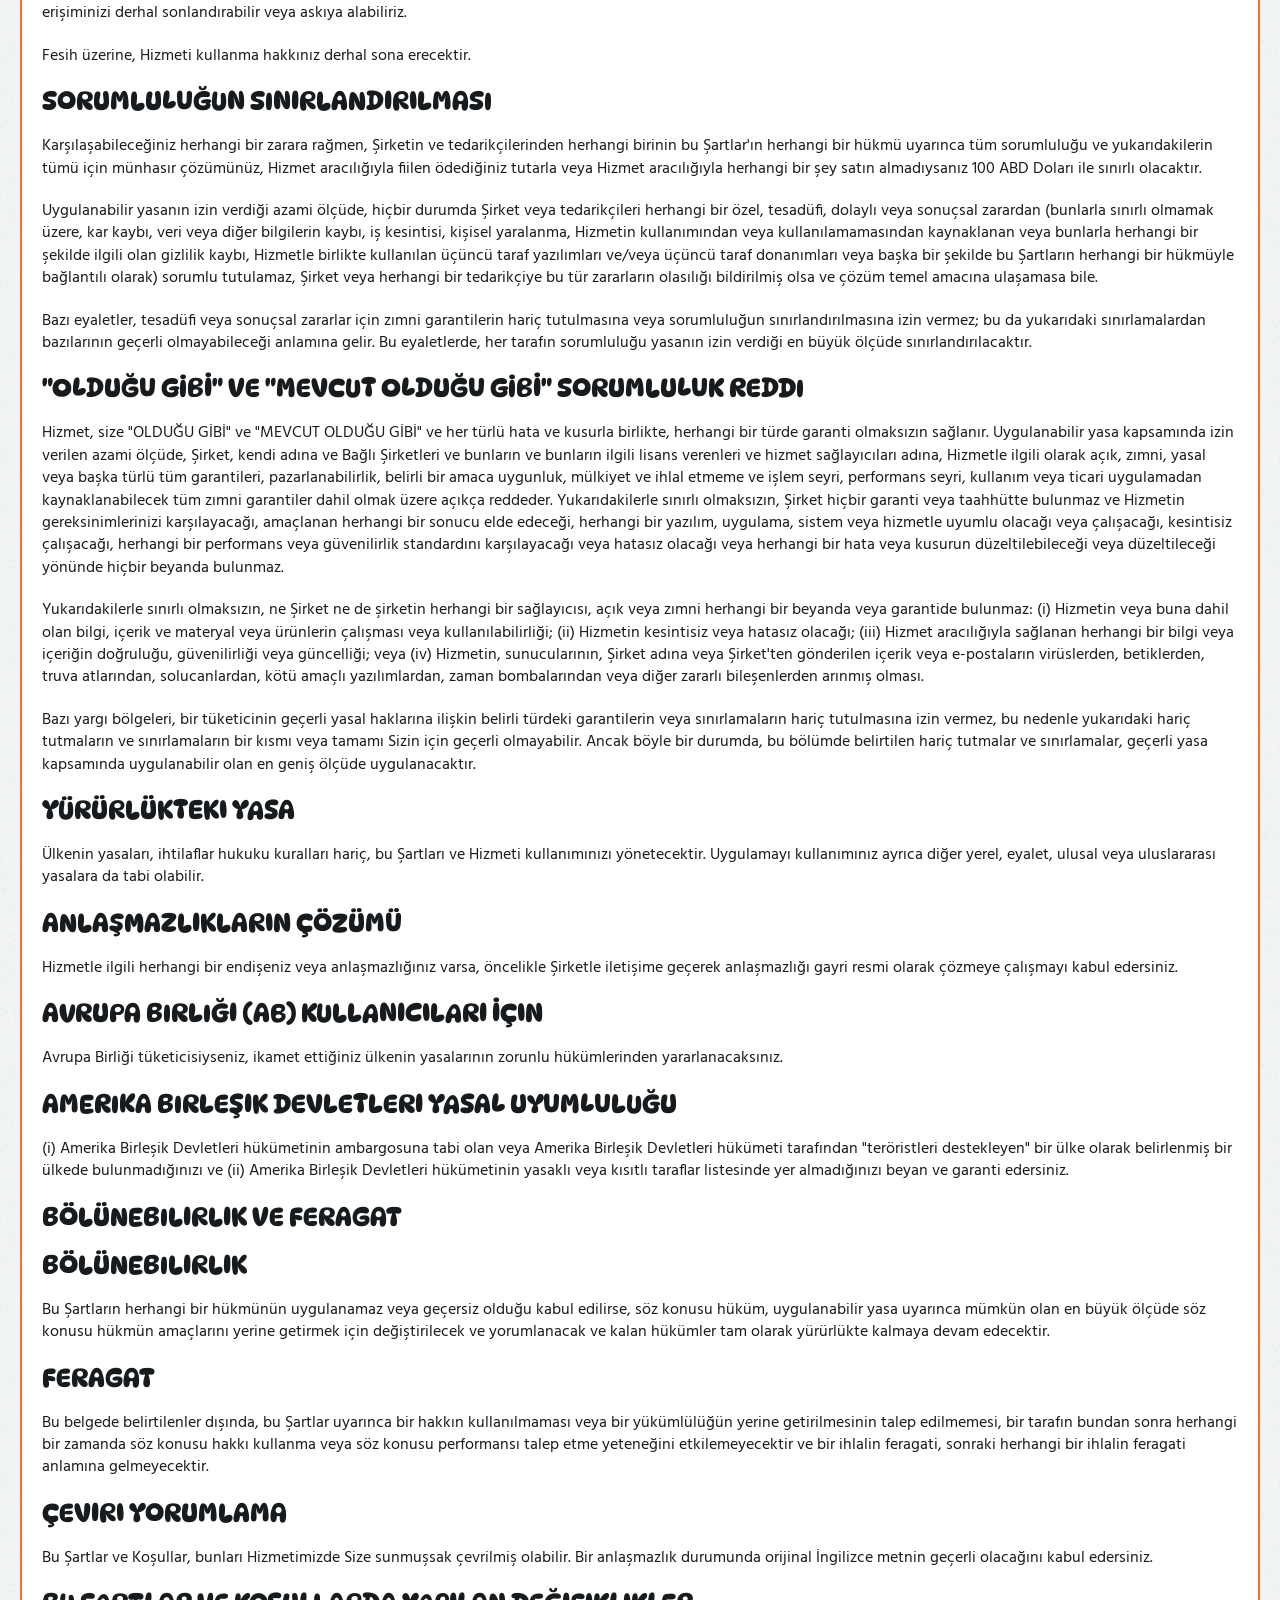
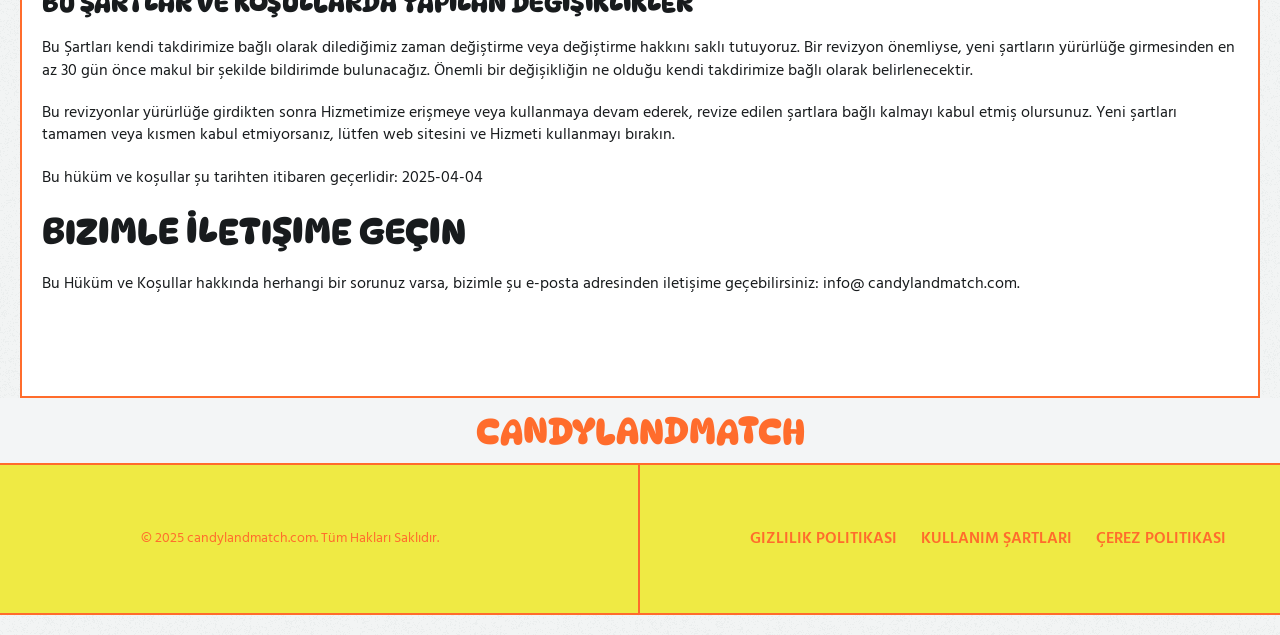
<file: terms.html>
<!DOCTYPE html>
<html lang="en">
  <head>
    <meta charset="UTF-8" />
    <meta name="viewport" content="width=device-width, initial-scale=1.0" />

    <title>CandyLandMatch</title>
    <link rel="icon" href="img/Icon 500_500.png" />

    <link rel="stylesheet" type="text/css" href="slick/slick.css" />
    <link rel="stylesheet" href="css/main.css" />
  </head>

  <body>
    <header class="w-i-header">
      <div class="w-i-header-background"></div>
      <nav class="w-i-navigation">
        <ul class="w-i-navigation-list">
          <li class="w-i-navigation-item w-i-navigation-img">
            <a
              href="/"
              class="w-i-navigation-link w-i-navigation-link-two w-i-navigation-img"
            >
              CandyLandMatch
            </a>
          </li>
          <li class="w-i-navigation-item">
            <a href="/" class="w-i-navigation-link">Tatlı Dünyaya İlk Adım</a>
          </li>
          <li class="w-i-navigation-item">
            <a href="/#why" class="w-i-navigation-link">Deneyim Akışı</a>
          </li>
          <li class="w-i-navigation-item">
            <a href="/#uniqueness" class="w-i-navigation-link"
              >Tema Dünyaları</a
            >
          </li>

          <li class="w-i-navigation-item">
            <a href="/#features" class="w-i-navigation-link">Katıl</a>
          </li>
          <li class="w-i-navigation-item">
            <a
              href="/policy.html"
              class="w-i-navigation-link w-i-navigation-item-desk"
            >
              Gizlilik Politikası
            </a>
          </li>
          <li class="w-i-navigation-item">
            <a
              href="/terms.html"
              class="w-i-navigation-link w-i-navigation-item-desk"
            >
              Kullanım Şartları
            </a>
          </li>
          <li class="w-i-navigation-item">
            <a
              href="/cookies.html"
              class="w-i-navigation-link w-i-navigation-item-desk"
            >
              Çerez Politikası
            </a>
          </li>
        </ul>

        <div class="w-i-header-button-wrapper">
          <a href="/" class="w-i-policy-terms-header-icon-menu">
            CandyLandMatch
          </a>

          <button type="button" class="w-i-header-icon-button" data-menu-button>
            <img
              class="w-i-header-icon w-i-header-icon-menu"
              src="img/header/Icon.png"
              alt="menu "
            />

            <svg
              class="w-i-header-icon w-i-header-icon-close"
              viewBox="0 0 26 26"
              style="width: 32px; height: 32px; margin: -2px -5px 0 0"
            >
              <path
                fill-rule="evenodd"
                clip-rule="evenodd"
                d="M17.0303 6.96967C17.3232 7.26256 17.3232 7.73744 17.0303 8.03033L13.0607 12L17.0303 15.9697C17.3232 16.2626 17.3232 16.7374 17.0303 17.0303C16.7374 17.3232 16.2626 17.3232 15.9697 17.0303L12 13.0607L8.03033 17.0303C7.73744 17.3232 7.26256 17.3232 6.96967 17.0303C6.67678 16.7374 6.67678 16.2626 6.96967 15.9697L10.9393 12L6.96967 8.03033C6.67678 7.73744 6.67678 7.26256 6.96967 6.96967C7.26256 6.67678 7.73744 6.67678 8.03033 6.96967L12 10.9393L15.9697 6.96967C16.2626 6.67678 16.7374 6.67678 17.0303 6.96967Z"
                fill="rgba(11, 11, 11, 1)"
              />
            </svg>
          </button>
        </div>
      </nav>
    </header>

    <main>
      <section class="w-i-containers">
        <div class="w-i-container">
          <h1>Şartlar ve Koşullar</h1>

          <p>
            Hizmetimizi kullanmadan önce lütfen bu şartları ve koşulları
            dikkatlice okuyun.
          </p>

          <h2>Yorumlama ve Tanımlar</h2>

          <h3>Yorumlama</h3>

          <p>
            Baş harfi büyük olan sözcüklerin aşağıdaki koşullar altında
            tanımlanan anlamları vardır. Aşağıdaki tanımlar, tekil veya çoğul
            olarak görünmelerine bakılmaksızın aynı anlama sahip olacaktır.
          </p>

          <h3>Tanımlar</h3>

          <p>Bu Şartlar ve Koşullar'ın amaçları doğrultusunda:</p>

          <ul>
            <li>
              Ortak, bir tarafı kontrol eden, onun tarafından kontrol edilen
              veya onunla ortak kontrol altında olan bir kuruluş anlamına gelir,
              burada "kontrol" %50 veya daha fazla hissenin, öz sermaye payının
              veya yöneticilerin veya diğer yönetim otoritesinin seçimi için oy
              kullanma hakkına sahip diğer menkul kıymetlerin sahipliği anlamına
              gelir.
            </li>
            <li>Ülke şu anlama gelir: Türkiye.</li>
            <li>
              Şirket (bu Sözleşmede "Şirket", "Biz", "Bizi" veya "Bizim" olarak
              anılır) candylandmatch.com anlamına gelir.
            </li>
            <li>
              Cihaz, bir bilgisayar, cep telefonu veya dijital tablet gibi
              Hizmete erişebilen herhangi bir cihaz anlamına gelir.
            </li>
            <li>Hizmet Web Sitesini ifade eder.</li>
            <li>
              Şartlar ve Koşullar (ayrıca "Şartlar" olarak da anılır) Hizmetin
              kullanımıyla ilgili olarak Sizinle Şirket arasındaki tüm
              sözleşmeyi oluşturan bu Şartlar ve Koşullar anlamına gelir.
            </li>
            <li>
              Üçüncü Taraf Sosyal Medya Hizmeti, Hizmet tarafından
              görüntülenebilen, dahil edilebilen veya kullanıma sunulabilen
              üçüncü bir tarafça sağlanan herhangi bir hizmet veya içerik (veri,
              bilgi, ürün veya hizmetler dahil) anlamına gelir.
            </li>
            <li>
              Web Sitesi, şu adresten erişilebilen candylandmatch.com'i ifade
              eder: candylandmatch.com
            </li>
            <li>
              Siz, Hizmete erişen veya Hizmeti kullanan kişi veya söz konusu
              kişinin Hizmete eriştiği veya Hizmeti kullandığı şirket veya diğer
              tüzel kişi anlamına gelir.
            </li>
          </ul>

          <h3>Onay</h3>

          <p>
            Bunlar, bu Hizmetin kullanımını yöneten Şartlar ve Koşullar ile
            Sizinle Şirket arasında yürürlükte olan sözleşmedir. Bu Şartlar ve
            Koşullar, tüm kullanıcıların Hizmetin kullanımıyla ilgili haklarını
            ve yükümlülüklerini belirler.
          </p>

          <p>
            Hizmete erişiminiz ve kullanımınız, bu Şartlar ve Koşulları kabul
            etmeniz ve bunlara uymanız şartına bağlıdır. Bu Şartlar ve Koşullar,
            Hizmete erişen veya Hizmeti kullanan tüm ziyaretçiler, kullanıcılar
            ve diğerleri için geçerlidir.
          </p>

          <p>
            Hizmete erişerek veya Hizmeti kullanarak bu Şartlar ve Koşullara
            bağlı kalmayı kabul edersiniz. Bu Şartlar ve Koşulların herhangi bir
            bölümünü kabul etmiyorsanız, Hizmete erişemezsiniz.
          </p>

          <p>
            18 yaşından büyük olduğunuzu beyan edersiniz. Şirket, 18 yaşından
            küçüklerin Hizmeti kullanmasına izin vermez.
          </p>

          <p>
            Hizmete erişiminiz ve kullanımınız ayrıca Şirketin Gizlilik
            Politikasını kabul etmeniz ve bunlara uymanız şartına bağlıdır.
            Gizlilik Politikamız, Uygulamayı veya Web Sitesini kullandığınızda
            kişisel bilgilerinizin toplanması, kullanımı ve ifşasıyla ilgili
            politikalarımızı ve prosedürlerimizi açıklar ve size gizlilik
            haklarınız ve kanunun sizi nasıl koruduğu hakkında bilgi verir.
            Lütfen Hizmetimizi kullanmadan önce Gizlilik Politikamızı dikkatlice
            okuyun.
          </p>

          <h3>Diğer Web Sitelerine Bağlantılar</h3>

          <p>
            Hizmetimiz, Şirket'e ait olmayan veya Şirket tarafından kontrol
            edilmeyen üçüncü taraf web sitelerine veya hizmetlerine bağlantılar
            içerebilir.
          </p>

          <p>
            Şirket'in herhangi bir üçüncü taraf web sitesinin veya hizmetinin
            içeriği, gizlilik politikaları veya uygulamaları üzerinde hiçbir
            kontrolü yoktur ve hiçbir sorumluluk kabul etmez. Ayrıca, Şirketin
            doğrudan veya dolaylı olarak sorumlu veya yükümlü olmayacağını kabul
            ve beyan edersiniz, bu tür web sitelerinde veya hizmetlerde mevcut
            olan veya bunlar aracılığıyla sağlanan herhangi bir içerik, mal veya
            hizmetin kullanımı veya bunlara güvenilmesiyle bağlantılı olarak
            veya bunlarla bağlantılı olarak meydana gelen veya meydana geldiği
            iddia edilen herhangi bir hasar veya kayıp için.
          </p>

          <p>
            Ziyaret ettiğiniz herhangi bir üçüncü taraf web sitesinin veya
            hizmetinin hüküm ve koşullarını ve gizlilik politikalarını okumanızı
            önemle tavsiye ederiz.
          </p>

          <h2>Fesih</h2>

          <p>
            Bu Hüküm ve Koşulları ihlal etmeniz dahil ancak bununla sınırlı
            olmamak üzere, herhangi bir nedenle, önceden bildirimde
            bulunmaksızın veya yükümlülük altına girmeden erişiminizi derhal
            sonlandırabilir veya askıya alabiliriz.
          </p>

          <p>Fesih üzerine, Hizmeti kullanma hakkınız derhal sona erecektir.</p>

          <h3>Sorumluluğun Sınırlandırılması</h3>

          <p>
            Karşılaşabileceğiniz herhangi bir zarara rağmen, Şirketin ve
            tedarikçilerinden herhangi birinin bu Şartlar'ın herhangi bir hükmü
            uyarınca tüm sorumluluğu ve yukarıdakilerin tümü için münhasır
            çözümünüz, Hizmet aracılığıyla fiilen ödediğiniz tutarla veya Hizmet
            aracılığıyla herhangi bir şey satın almadıysanız 100 ABD Doları ile
            sınırlı olacaktır.
          </p>
          <p>
            Uygulanabilir yasanın izin verdiği azami ölçüde, hiçbir durumda
            Şirket veya tedarikçileri herhangi bir özel, tesadüfi, dolaylı veya
            sonuçsal zarardan (bunlarla sınırlı olmamak üzere, kar kaybı, veri
            veya diğer bilgilerin kaybı, iş kesintisi, kişisel yaralanma,
            Hizmetin kullanımından veya kullanılamamasından kaynaklanan veya
            bunlarla herhangi bir şekilde ilgili olan gizlilik kaybı, Hizmetle
            birlikte kullanılan üçüncü taraf yazılımları ve/veya üçüncü taraf
            donanımları veya başka bir şekilde bu Şartların herhangi bir
            hükmüyle bağlantılı olarak) sorumlu tutulamaz, Şirket veya herhangi
            bir tedarikçiye bu tür zararların olasılığı bildirilmiş olsa ve
            çözüm temel amacına ulaşamasa bile.
          </p>
          <p>
            Bazı eyaletler, tesadüfi veya sonuçsal zararlar için zımni
            garantilerin hariç tutulmasına veya sorumluluğun sınırlandırılmasına
            izin vermez; bu da yukarıdaki sınırlamalardan bazılarının geçerli
            olmayabileceği anlamına gelir. Bu eyaletlerde, her tarafın
            sorumluluğu yasanın izin verdiği en büyük ölçüde
            sınırlandırılacaktır.
          </p>

          <h3>"OLDUĞU GİBİ" ve "MEVCUT OLDUĞU GİBİ" Sorumluluk Reddi</h3>

          <p>
            Hizmet, size "OLDUĞU GİBİ" ve "MEVCUT OLDUĞU GİBİ" ve her türlü hata
            ve kusurla birlikte, herhangi bir türde garanti olmaksızın sağlanır.
            Uygulanabilir yasa kapsamında izin verilen azami ölçüde, Şirket,
            kendi adına ve Bağlı Şirketleri ve bunların ve bunların ilgili
            lisans verenleri ve hizmet sağlayıcıları adına, Hizmetle ilgili
            olarak açık, zımni, yasal veya başka türlü tüm garantileri,
            pazarlanabilirlik, belirli bir amaca uygunluk, mülkiyet ve ihlal
            etmeme ve işlem seyri, performans seyri, kullanım veya ticari
            uygulamadan kaynaklanabilecek tüm zımni garantiler dahil olmak üzere
            açıkça reddeder. Yukarıdakilerle sınırlı olmaksızın, Şirket hiçbir
            garanti veya taahhütte bulunmaz ve Hizmetin gereksinimlerinizi
            karşılayacağı, amaçlanan herhangi bir sonucu elde edeceği, herhangi
            bir yazılım, uygulama, sistem veya hizmetle uyumlu olacağı veya
            çalışacağı, kesintisiz çalışacağı, herhangi bir performans veya
            güvenilirlik standardını karşılayacağı veya hatasız olacağı veya
            herhangi bir hata veya kusurun düzeltilebileceği veya düzeltileceği
            yönünde hiçbir beyanda bulunmaz.
          </p>

          <p>
            Yukarıdakilerle sınırlı olmaksızın, ne Şirket ne de şirketin
            herhangi bir sağlayıcısı, açık veya zımni herhangi bir beyanda veya
            garantide bulunmaz: (i) Hizmetin veya buna dahil olan bilgi, içerik
            ve materyal veya ürünlerin çalışması veya kullanılabilirliği; (ii)
            Hizmetin kesintisiz veya hatasız olacağı; (iii) Hizmet aracılığıyla
            sağlanan herhangi bir bilgi veya içeriğin doğruluğu, güvenilirliği
            veya güncelliği; veya (iv) Hizmetin, sunucularının, Şirket adına
            veya Şirket'ten gönderilen içerik veya e-postaların virüslerden,
            betiklerden, truva atlarından, solucanlardan, kötü amaçlı
            yazılımlardan, zaman bombalarından veya diğer zararlı bileşenlerden
            arınmış olması.
          </p>

          <p>
            Bazı yargı bölgeleri, bir tüketicinin geçerli yasal haklarına
            ilişkin belirli türdeki garantilerin veya sınırlamaların hariç
            tutulmasına izin vermez, bu nedenle yukarıdaki hariç tutmaların ve
            sınırlamaların bir kısmı veya tamamı Sizin için geçerli olmayabilir.
            Ancak böyle bir durumda, bu bölümde belirtilen hariç tutmalar ve
            sınırlamalar, geçerli yasa kapsamında uygulanabilir olan en geniş
            ölçüde uygulanacaktır.
          </p>

          <h3>Yürürlükteki Yasa</h3>
          <p>
            Ülkenin yasaları, ihtilaflar hukuku kuralları hariç, bu Şartları ve
            Hizmeti kullanımınızı yönetecektir. Uygulamayı kullanımınız ayrıca
            diğer yerel, eyalet, ulusal veya uluslararası yasalara da tabi
            olabilir.
          </p>

          <h3>Anlaşmazlıkların Çözümü</h3>
          <p>
            Hizmetle ilgili herhangi bir endişeniz veya anlaşmazlığınız varsa,
            öncelikle Şirketle iletişime geçerek anlaşmazlığı gayri resmi olarak
            çözmeye çalışmayı kabul edersiniz.
          </p>

          <h3>Avrupa Birliği (AB) Kullanıcıları İçin</h3>
          <p>
            Avrupa Birliği tüketicisiyseniz, ikamet ettiğiniz ülkenin
            yasalarının zorunlu hükümlerinden yararlanacaksınız.
          </p>

          <h3>Amerika Birleşik Devletleri Yasal Uyumluluğu</h3>
          <p>
            (i) Amerika Birleşik Devletleri hükümetinin ambargosuna tabi olan
            veya Amerika Birleşik Devletleri hükümeti tarafından "teröristleri
            destekleyen" bir ülke olarak belirlenmiş bir ülkede bulunmadığınızı
            ve (ii) Amerika Birleşik Devletleri hükümetinin yasaklı veya kısıtlı
            taraflar listesinde yer almadığınızı beyan ve garanti edersiniz.
          </p>

          <h3>Bölünebilirlik ve Feragat</h3>

          <h3>Bölünebilirlik</h3>
          <p>
            Bu Şartların herhangi bir hükmünün uygulanamaz veya geçersiz olduğu
            kabul edilirse, söz konusu hüküm, uygulanabilir yasa uyarınca mümkün
            olan en büyük ölçüde söz konusu hükmün amaçlarını yerine getirmek
            için değiştirilecek ve yorumlanacak ve kalan hükümler tam olarak
            yürürlükte kalmaya devam edecektir.
          </p>

          <h3>Feragat</h3>
          <p>
            Bu belgede belirtilenler dışında, bu Şartlar uyarınca bir hakkın
            kullanılmaması veya bir yükümlülüğün yerine getirilmesinin talep
            edilmemesi, bir tarafın bundan sonra herhangi bir zamanda söz konusu
            hakkı kullanma veya söz konusu performansı talep etme yeteneğini
            etkilemeyecektir ve bir ihlalin feragati, sonraki herhangi bir
            ihlalin feragati anlamına gelmeyecektir.
          </p>

          <h3>Çeviri Yorumlama</h3>
          <p>
            Bu Şartlar ve Koşullar, bunları Hizmetimizde Size sunmuşsak
            çevrilmiş olabilir. Bir anlaşmazlık durumunda orijinal İngilizce
            metnin geçerli olacağını kabul edersiniz.
          </p>

          <h3>Bu Şartlar ve Koşullarda Yapılan Değişiklikler</h3>
          <p>
            Bu Şartları kendi takdirimize bağlı olarak dilediğimiz zaman
            değiştirme veya değiştirme hakkını saklı tutuyoruz. Bir revizyon
            önemliyse, yeni şartların yürürlüğe girmesinden en az 30 gün önce
            makul bir şekilde bildirimde bulunacağız. Önemli bir değişikliğin ne
            olduğu kendi takdirimize bağlı olarak belirlenecektir.
          </p>
          <p>
            Bu revizyonlar yürürlüğe girdikten sonra Hizmetimize erişmeye veya
            kullanmaya devam ederek, revize edilen şartlara bağlı kalmayı kabul
            etmiş olursunuz. Yeni şartları tamamen veya kısmen kabul
            etmiyorsanız, lütfen web sitesini ve Hizmeti kullanmayı bırakın.
          </p>
          <p>
            Bu hüküm ve koşullar şu tarihten itibaren geçerlidir: 2025-04-04
          </p>

          <h2>Bizimle İletişime Geçin</h2>
          <p>
            Bu Hüküm ve Koşullar hakkında herhangi bir sorunuz varsa, bizimle şu
            e-posta adresinden iletişime geçebilirsiniz:

            <a href="mailto:info@ candylandmatch.com"
              >info@ candylandmatch.com</a
            >.
          </p>
        </div>
      </section>
    </main>
    <footer class="w-i-footer">
      <div class="w-i-footer-container">
        <p class="w-i-footer-title">CandyLandMatch</p>
        <div class="w-i-footer-div">
          <div class="w-i-footer-wrapper">
            <a class="w-i-footer-text" href="/policy.html"
              >Gizlilik Politikası</a
            >
            <a class="w-i-footer-text" href="/terms.html">Kullanım Şartları </a>
            <a class="w-i-footer-text" href="/cookies.html">Çerez Politikası</a>
          </div>
          <p class="w-i-footer-copyright">
            © 2025 candylandmatch.com. Tüm Hakları Saklıdır.
          </p>
        </div>
      </div>
    </footer>
    <script src="js/mobile-menu.js"></script>
  </body>
</html>
</file>
<file: css/main.css>
@import url("https://fonts.googleapis.com/css2?family=DynaPuff:wght@400..700&family=Hind:wght@300;400;500;600;700&display=swap");

* {
  -webkit-box-sizing: border-box;
  box-sizing: border-box;
}

html {
  scroll-behavior: smooth;
  background-image: url("/img/1.png");
  color: rgba(24, 27, 29, 1);
}

body {
  margin: 0;
}

h1,
h2,
h3,
h4,
h5,
h6,
p {
  margin: 0;
}

ul,
ol {
  margin: 0;
  padding: 0;
  list-style: none;
}
dl,
dt,
dd {
  margin: 0;
  padding: 0;
}
img {
  display: block;
  height: auto;
}
figure {
  margin: 0;
  padding: 0;
  border: 0;
}
.list {
  list-style: none;
}

button,
a {
  cursor: pointer;
}

.button:hover {
  scale: 120%;
}

.w-i-header.is-open .w-i-header-background {
  left: 0;
}
.w-i-header-button-wrapper {
  margin-left: auto;
}
.w-i-header-icon {
  display: none;
}

.w-i-header-icon-button {
  display: -webkit-box;
  display: -ms-flexbox;
  display: flex;
  background-color: transparent;
  border: none;
  border-radius: 50%;
}
.w-i-navigation-list.is-open {
  right: 0;
}
.w-i-header-icon-menu {
  display: block;
}

.w-i-header-icon-button.is-open .w-i-header-icon-menu {
  display: none;
}

.w-i-header-icon-button.is-open .w-i-header-icon-close {
  display: block;
}

.w-i-header {
  position: fixed;
  width: 100%;
  z-index: 5;
  transition: background-color 0.3s ease;
  background: transparent;
  display: flex;
  height: 74px;
}

.w-i-header-background {
  position: absolute;
  top: 0;
  right: 0;
  bottom: 0;
  left: 100%;
  z-index: -1;
  transition: left 0.3s ease;
  background: rgba(255, 255, 255, 1);
}
.w-i-header.is-open .w-i-header-background {
  left: 0;
}
.w-i-header-button-wrapper {
  margin-right: auto;
  display: flex;
  align-items: center;
  justify-content: space-between;
  border: 2px solid rgba(255, 108, 44, 1);
  background: rgba(255, 255, 255, 1);
  padding: 18px 10px;
}

.w-i-header-icon-menu {
  display: block;
}

.w-i-header-icon-button.is-open .w-i-header-icon-menu {
  display: none;
}

.w-i-header-icon-button.is-open .w-i-header-icon-close {
  display: block;
}

.w-i-navigation {
  display: -ms-flexbox;
  -webkit-box-orient: vertical;
  -webkit-box-direction: normal;
  -ms-flex-direction: column;
  flex-direction: column;
  -webkit-box-align: center;
  -ms-flex-align: center;
  align-items: center;
  -webkit-box-flex: 1;
  -ms-flex: 1;
  flex: 1;
  padding: 0 8px 8px;
  position: relative;
}

.w-i-navigation-list {
  display: flex;
  flex-direction: column;
  align-items: center;
  position: absolute;
  top: 100%;
  right: -100%;
  width: 100%;
  height: 557px;
  transition: 0.3s;
  z-index: 999;
  padding: 32px;
  border-radius: 0px 0px 20px 20px;
  gap: 28px;
  background: rgba(255, 255, 255, 1);
}
.w-i-policy-terms-header-icon-menu {
  font-family: DynaPuff;
  font-weight: 600;
  font-size: 20px;
  line-height: 108%;
  letter-spacing: 0%;
  text-transform: uppercase;
  color: rgba(255, 108, 44, 1);
  text-decoration: none;
}
.w-i-navigation-list.is-open {
  right: 0;
}

.w-i-navigation-link {
  font-family: Hind;
  font-weight: 600;
  font-size: 16px;
  leading-trim: Cap height;
  line-height: 100%;
  letter-spacing: 0%;
  text-align: center;
  text-transform: uppercase;

  transition: all 0.3s ease-in-out;
  text-decoration: none;
  color: rgba(255, 108, 44, 1);
}

.w-i-navigation-link:hover,
.w-i-navigatioт-link:focus {
  color: rgba(24, 27, 29, 1);
}

.w-i-header.is-open {
  background-color: transparent;
}

.w-i-navigation-img {
  display: none;
}

@media screen and (min-width: 1190px) {
  .w-i-navigation-img {
    display: flex;
  }
  .w-i-policy-terms-header-icon-menu {
    display: none;
  }

  .w-i-header {
    width: 100%;
    height: 66px;

    display: flex;
    align-items: center;
    justify-content: center;
    z-index: 1000;
    background: rgba(255, 255, 255, 1);

    border: 2px solid rgba(255, 108, 44, 1);
  }
  .w-i-header-button-wrapper {
    margin-right: auto;
    display: flex;
    align-items: center;
    justify-content: space-between;
    border: none;
    background: transparent;
    padding: 0px;
  }

  .w-i-header-background {
  }
  .w-i-header-icon-button {
    display: none;
  }
  .w-i-navigation {
    display: flex;
    flex-direction: row;
    flex: 1;
    padding: 0;
    width: 1440px;
    margin: auto;
  }

  .w-i-navigation-list {
    background-color: transparent;
    flex-direction: row;
    display: flex;
    position: static;
    width: 1440px;
    margin: auto;
    padding-block: 0;
    flex: 1;
    gap: 40px;
    height: 0px;
    display: flex;
    justify-content: center;
    align-items: center;
    justify-content: center;
  }

  .w-i-navigation-link {
    font-family: Hind;
    font-weight: 600;
    font-size: 16px;
    leading-trim: Cap height;
    line-height: 100%;
    letter-spacing: 0%;
    text-align: center;
    text-transform: uppercase;

    text-decoration: none;
  }
  .w-i-navigation-link-two {
    font-family: DynaPuff;
    font-weight: 500;
    font-size: 32px;
    line-height: 140%;
    letter-spacing: 0%;
    text-transform: uppercase;
    margin-right: 240px;
  }
  .w-i-navigation-item-desk {
    display: none;
  }
}
.w-i-home {
  margin: auto;
  display: flex;
  flex-direction: column;
  align-items: center;
}
.w-i-home-container {
  border: 2px solid rgba(255, 108, 44, 1);

  width: 359px;
  margin: auto;
  margin: 0 8px;
  background: rgba(239, 234, 68, 1);
  display: flex;
  flex-direction: column;
}

.w-i-home-container-top {
  display: flex;
  flex-direction: column;
  align-items: center;
  padding: 90px 8px 24px;
}

.w-i-home-title {
  font-family: DynaPuff;
  font-weight: 600;
  font-size: 72px;
  line-height: 108%;
  letter-spacing: 0%;
  text-align: center;
  text-transform: uppercase;
  color: rgba(255, 108, 44, 1);
}

.w-i-home-text {
  font-family: Hind;
  font-weight: 600;
  font-size: 26px;
  line-height: 140%;
  letter-spacing: 0%;
  text-align: center;
  color: rgba(255, 108, 44, 1);
  padding: 24px 0;
}
.w-i-home-text-q {
  font-family: Hind;
  font-weight: 500;
  font-size: 16px;
  line-height: 140%;
  letter-spacing: 0%;
  text-align: center;
  color: rgba(255, 108, 44, 1);
}
.w-i-home-image {
  width: 356px;
  height: 275px;
}

@media screen and (min-width: 1190px) {
  .w-i-home-container {
    border: 2px solid rgba(255, 108, 44, 1);

    width: 1400px;
    margin: auto;
    margin: 0 20px;
    background: rgba(239, 234, 68, 1);
    display: flex;
    flex-direction: row-reverse;
  }

  .w-i-home-container-top {
    display: flex;
    flex-direction: column;
    align-items: center;
    padding: 199px 64px 24px;
  }

  .w-i-home-title {
    font-family: DynaPuff;
    font-weight: 600;
    font-size: 72px;
    line-height: 108%;
    letter-spacing: 0%;
    text-align: center;
    text-transform: uppercase;
    color: rgba(255, 108, 44, 1);
  }

  .w-i-home-text {
    font-family: Hind;
    font-weight: 600;
    font-size: 26px;
    line-height: 140%;
    letter-spacing: 0%;
    text-align: center;
    color: rgba(255, 108, 44, 1);
    padding: 22px 0;
  }
  .w-i-home-text-q {
    font-family: Hind;
    font-weight: 500;
    font-size: 16px;
    line-height: 140%;
    letter-spacing: 0%;
    text-align: center;
    color: rgba(255, 108, 44, 1);
    width: 378px;
    margin: 0 auto;
  }
  .w-i-home-image {
    width: 700px;
    height: 700px;
    content: url("/img/image.png");
    border-right: 2px solid rgba(255, 108, 44, 1);
  }
}
.w-i-why {
  margin: auto;
  display: flex;
  flex-direction: column;
  align-items: center;
}

.w-i-why-container {
  width: 359px;
  border-width: 0px 2px 0px 2px;
  border-style: solid;
  border-color: rgba(255, 108, 44, 1);

  padding: 40px 8px;
}
.w-i-why-text-q {
  font-family: Hind;
  font-weight: 600;
  font-size: 26px;
  line-height: 140%;
  letter-spacing: 0%;
  text-align: center;
  padding: 16px 0;
}
.w-i-why-text-w {
  font-family: Hind;
  font-weight: 400;
  font-size: 16px;
  line-height: 140%;
  letter-spacing: 0%;
  text-align: center;
  color: rgba(112, 119, 126, 1);
}
.w-i-why-list {
  padding-top: 32px;
  display: flex;
  flex-direction: column;
  gap: 20px;
}
.w-i-why-item {
  background: rgba(255, 255, 255, 1);
  border: 2px solid rgba(255, 108, 44, 1);
}
.w-i-why-text-bold {
  background: rgba(255, 108, 44, 1);
  display: flex;
  justify-content: space-between;
  font-family: DynaPuff;
  font-weight: 600;
  font-size: 26px;
  line-height: 108%;
  letter-spacing: 0%;
  text-transform: uppercase;
  color: rgba(255, 255, 255, 1);
  padding: 8px 16px;
}
.w-i-why-text-bold-q {
  border: 2px solid rgba(255, 255, 255, 1);
  width: 24px;
  height: 24px;
  display: flex;
  align-items: center;
  justify-content: center;
  font-family: Hind;
  font-weight: 600;
  font-size: 14px;
  line-height: 140%;
  letter-spacing: 0%;
  color: rgba(255, 255, 255, 1);
  text-align: center;
  padding-top: 4px;
}
.w-i-why-text {
  font-family: Hind;
  font-weight: 400;
  font-size: 16px;
  line-height: 140%;
  letter-spacing: 0%;
  text-align: center;
  height: 92px;
  padding: 24px;
}

@media screen and (min-width: 1190px) {
  .w-i-why-container {
    width: 1400px;
    border-width: 0px 2px 0px 2px;
    border-style: solid;
    border-color: rgba(255, 108, 44, 1);
    margin: 0 20px;
    padding: 100px 20px 60px;
  }

  .w-i-why-text-w {
    width: 253px;
    margin: auto;
  }
  .w-i-why-list {
    padding-top: 48px;
    display: flex;
    flex-direction: row;
    gap: 20px;
  }
  .w-i-why-item {
    width: 440px;
    height: 136px;
    border-width: 2px;
  }
  .w-i-why-text-bold {
    background: rgba(255, 108, 44, 1);
    display: flex;
    justify-content: space-between;
    font-family: DynaPuff;
    font-weight: 600;
    font-size: 26px;
    line-height: 108%;
    letter-spacing: 0%;
    text-transform: uppercase;
    color: rgba(255, 255, 255, 1);
    padding: 8px 16px;
  }
}

.w-i-uniqueness {
  margin: auto;
  display: flex;
  flex-direction: column;
  align-items: center;
}
.w-i-uniqueness-container {
  width: 359px;
  margin: 0 8px;
  padding: 40px 8px 80px;
  border-width: 0px 2px 0px 2px;
  border-style: solid;
  border-color: rgba(255, 108, 44, 1);
}
.w-i-uniqueness-q {
  font-family: Hind;
  font-weight: 600;
  font-size: 26px;
  line-height: 140%;
  letter-spacing: 0%;
  text-align: center;
  padding: 16px 0 32px;
}
.w-i-uniqueness-item {
  width: 311px;
  height: 344px;
  padding: 11px 12px;
  background: rgba(255, 255, 255, 1);
  border: 2px solid rgba(24, 27, 29, 1);
  margin: 0 4px;
}
.w-i-uniqueness-text-bold {
  display: flex;
  justify-content: space-between;
  font-family: DynaPuff;
  font-weight: 500;
  font-size: 16px;
  line-height: 108%;
  letter-spacing: 0%;
  padding-bottom: 11px;
  align-items: center;
}
.w-i-uniqueness-text-bold-q {
  border: 2px solid rgba(24, 27, 29, 1);
  width: 24px;
  height: 24px;
  padding-top: 2px;
  font-family: Hind;
  font-weight: 600;
  font-size: 14px;
  line-height: 140%;
  letter-spacing: 0%;
  text-align: center;
}
.w-i-uniqueness-text {
  font-family: Hind;
  font-weight: 400;
  font-size: 16px;
  line-height: 140%;
  padding-top: 12px;
  letter-spacing: 0%;
}

@media screen and (min-width: 1190px) {
  .w-i-uniqueness-container {
    width: 1400px;
    margin: 0 20px;
    padding: 60px 20px 120px;
    border-width: 0px 2px 0px 2px;
    border-style: solid;
    border-color: rgba(255, 108, 44, 1);
  }
  .w-i-uniqueness-q {
    font-family: Hind;
    font-weight: 600;
    font-size: 26px;
    line-height: 140%;
    letter-spacing: 0%;
    text-align: center;
    padding: 16px 0 48px;
  }
  .w-i-uniqueness-item {
    margin: 0 10px;
  }
}

.w-i-about-title {
  font-family: DynaPuff;
  font-weight: 600;
  font-size: 48px;
  line-height: 108%;
  letter-spacing: 0%;
  text-align: center;
  text-transform: uppercase;
}
.w-i-features {
  margin: auto;
  display: flex;
  flex-direction: column;
  align-items: center;
}

.w-i-features-container {
  width: 359px;
  margin: auto;
  margin: 0 8px;
}
.w-i-features-div {
  display: flex;
  flex-direction: column;
  background: rgba(255, 108, 44, 1);
  color: rgba(239, 234, 68, 1);
  padding: 40px 8px 80px;
}
.w-i-features-title {
  font-family: DynaPuff;
  font-weight: 600;
  font-size: 48px;
  line-height: 108%;
  letter-spacing: 0%;
  text-align: center;
  text-transform: uppercase;
}
.w-i-features-q {
  font-family: Hind;
  font-weight: 600;
  font-size: 26px;
  line-height: 140%;
  letter-spacing: 0%;
  text-align: center;
  padding: 16px 0;
}
.w-i-features-w {
  font-family: Hind;
  font-weight: 400;
  font-size: 16px;
  line-height: 140%;
  letter-spacing: 0%;
  text-align: center;
  padding-bottom: 24px;
}
.w-i-features-text-bold {
  font-family: Hind;
  font-weight: 400;
  font-size: 14px;
  line-height: 140%;
  letter-spacing: 0%;
  text-align: center;
  padding-top: 24px;
}
.w-i-features-text-bold-q {
  font-family: Hind;
  font-weight: 500;
  font-size: 16px;
  line-height: 140%;
  letter-spacing: 0%;
  text-align: center;
  color: rgba(239, 234, 68, 1);
  text-decoration: none;
}

.w-i-features-form {
  display: flex;
  flex-direction: column;
  gap: 8px;
  background: rgba(255, 255, 255, 1);
  padding: 40px 8px 80px;
  border: 2px solid rgba(255, 108, 44, 1);
}
.w-i-features-form-text {
  font-family: Hind;
  font-weight: 500;
  font-size: 16px;
  line-height: 140%;
  letter-spacing: 0%;
  padding-top: 16px;
}
.w-i-features-input {
  background: rgba(255, 255, 255, 1);
  border: 2px solid rgba(24, 27, 29, 1);
  font-family: Hind;
  font-weight: 400;
  font-size: 16px;
  line-height: 140%;
  letter-spacing: 0%;
  transition: all 0.3s ease-in-out;
  padding: 16px;
}
.w-i-features-input:hover,
.w-i-features-input:focus {
  border: 2px solid rgba(255, 108, 44, 1);
}
.w-i-features-textarea {
  height: 216px;
}
.w-i-features-button {
  background: rgba(255, 108, 44, 1);
  padding-top: 20px;
  padding-right: 24px;
  padding-bottom: 20px;
  padding-left: 24px;
  border: none;
  font-family: Hind;
  font-weight: 600;
  font-size: 16px;
  leading-trim: Cap height;
  line-height: 100%;
  letter-spacing: 0%;
  text-align: center;
  text-transform: uppercase;
  color: rgba(255, 255, 255, 1);
  margin-top: 16px;
}
.w-i-features-button:hover {
  background: rgba(218, 77, 15, 1);
}
@media screen and (min-width: 1190px) {
  .w-i-features-container {
    width: 1400px;
    margin: auto;
    margin: 0 20px;
    display: flex;
  }
  .w-i-features-div {
    display: flex;
    flex-direction: column;
    background: rgba(255, 108, 44, 1);
    color: rgba(239, 234, 68, 1);
    padding: 100px 87px 80px;
    width: 700px;
  }
  .w-i-features-title {
    font-family: DynaPuff;
    font-weight: 600;
    font-size: 48px;
    line-height: 108%;
    letter-spacing: 0%;
    text-align: center;
    text-transform: uppercase;
  }

  .w-i-features-form {
    width: 700px;
    display: flex;
    flex-direction: column;
    gap: 8px;
    background: rgba(255, 255, 255, 1);
    padding: 110px 20px 80px;
    border: 2px solid rgba(255, 108, 44, 1);
  }
}
.w-i-containers {
  display: flex;
  justify-content: center;
}
.w-i-container {
  padding: 90px 16px 24px;
  width: 359px;
  margin: auto;
  border: 2px solid rgba(255, 108, 44, 1);

  background: rgba(255, 255, 255, 1);
  margin: 0 8px;
  font-family: Hind;
  font-weight: 400;
  font-size: 16px;
  line-height: 140%;
  letter-spacing: 0%;
}

.w-i-container h1 {
  font-family: DynaPuff;
  font-weight: 600;
  font-size: 64px;
  line-height: 108%;
  letter-spacing: -2px;
  text-transform: uppercase;
}

.w-i-container h2 {
  margin-top: 10px;
  font-family: DynaPuff;
  font-weight: 600;
  font-size: 36px;
  line-height: 122%;
  letter-spacing: 0%;
  text-transform: uppercase;
}

.w-i-container h3 {
  margin-top: 10px;
  font-family: DynaPuff;
  font-weight: 600;
  font-size: 26px;
  line-height: 108%;
  letter-spacing: 0%;
  text-transform: uppercase;
}

.w-i-container ul {
  margin-top: 10px;
  list-style-type: disc;
  margin-left: 20px;
}

.w-i-container ul li {
  margin-bottom: 10px;
}
.w-i-container p {
  margin-top: 10px;
}
.w-i-container a {
  text-decoration: none;
  color: inherit;
  transition: all 0.3s ease-in-out;
}

.w-i-container a:hover {
  text-decoration: underline;
}

strong {
  color: #000;
}
@media screen and (min-width: 1190px) {
  .w-i-containers {
    margin: auto;
  }
  .w-i-container {
    padding: 146px 20px 100px;
    width: 1400px;
    margin: auto;
    margin: 0 20px;
    font-family: Hind;
    font-weight: 400;
    font-size: 16px;
    line-height: 140%;
    letter-spacing: 0%;
  }

  .w-i-container h1 {
    font-family: DynaPuff;
    font-weight: 600;
    font-size: 72px;
    line-height: 108%;
    letter-spacing: 0%;
    text-transform: uppercase;
  }

  .w-i-container h2 {
    margin-top: 20px;
    font-family: DynaPuff;
    font-weight: 600;
    font-size: 36px;
    line-height: 122%;
    letter-spacing: 0%;
    text-transform: uppercase;
  }

  .w-i-container h3 {
    margin-top: 20px;
    font-family: DynaPuff;
    font-weight: 600;
    font-size: 26px;
    line-height: 108%;
    letter-spacing: 0%;
    text-transform: uppercase;
  }

  .w-i-container ul {
    margin-top: 20px;
  }

  .w-i-container ul li {
    margin-bottom: 10px;
  }
  .w-i-container p {
    margin-top: 20px;
  }
}
.w-i-footer {
  display: flex;
  justify-content: center;
}
.w-i-footer-container {
  border: 2px solid rgba(255, 108, 44, 1);
  border-top: none;
  width: 359px;
  margin: 0 8px 8px;
  display: flex;
  flex-direction: column;
  justify-content: center;
  align-items: center;
}

.w-i-footer-wrapper {
  display: flex;
  flex-direction: column;
  align-items: center;
  gap: 14px;
  background: rgba(239, 234, 68, 1);
  border: 2px solid rgba(255, 108, 44, 1);
  border-left: none;
  border-right: none;
  padding: 32px 0;
  width: 355px;
}

.w-i-footer-text {
  text-decoration: none;
  color: inherit;
  font-family: Hind;
  font-weight: 600;
  font-size: 16px;
  leading-trim: Cap height;
  line-height: 100%;
  letter-spacing: 0%;
  text-align: center;
  text-transform: uppercase;
  color: rgba(255, 108, 44, 1);
}

.w-i-footer-copyright {
  padding: 32px 0;
  width: 355px;
  font-family: Hind;
  font-weight: 400;
  font-size: 14px;
  line-height: 140%;
  letter-spacing: 0%;
  text-align: center;
  background: rgba(239, 234, 68, 1);

  color: rgba(255, 108, 44, 1);
}
.w-i-footer-title {
  color: rgba(255, 108, 44, 1);
  font-family: DynaPuff;
  font-weight: 600;
  font-size: 36px;
  line-height: 122%;
  letter-spacing: 0%;
  text-transform: uppercase;
  background: rgba(243, 245, 246, 1);
}
@media screen and (min-width: 1190px) {
  .w-i-footer-container {
    width: 1400px;
    margin: 0 20px 20px;
  }
  .w-i-footer-div {
    display: flex;
    flex-direction: row-reverse;
  }
  .w-i-footer-wrapper {
    display: flex;
    flex-direction: row;
    align-items: center;
    gap: 24px;
    background: rgba(239, 234, 68, 1);
    border: 2px solid rgba(255, 108, 44, 1);
    border-left: none;
    border-right: none;
    padding: 64px 110px;
    width: 698px;
    border-bottom: none;
  }

  .w-i-footer-text {
    font-family: Hind;
    font-weight: 600;
    font-size: 16px;
    leading-trim: Cap height;
    line-height: 100%;
    letter-spacing: 0%;
    text-align: center;
    text-transform: uppercase;
  }

  .w-i-footer-copyright {
    padding: 64px 115px;
    width: 698px;
    font-family: Hind;
    font-weight: 400;
    font-size: 14px;
    line-height: 140%;
    letter-spacing: 0%;
    text-align: center;
    vertical-align: middle;
    border: 2px solid rgba(255, 108, 44, 1);
    border-left: none;
    border-bottom: none;
  }
  .w-i-footer-title {
    font-family: DynaPuff;
    font-weight: 600;
    font-size: 36px;
    line-height: 122%;
    letter-spacing: 0%;
    text-align: center;
    text-transform: uppercase;
    width: 1396px;
    padding: 11px 0;
  }
}

.w-i-cookie-popup {
  position: fixed;
  bottom: 10px;
  width: 375px;
  padding: 24px 16px;
  background: rgba(255, 255, 255, 1);
  border: 2px solid rgba(255, 108, 44, 1);
  z-index: 1000;
  display: none;
}
.w-i-cookie-popup-text {
  font-family: DynaPuff;
  font-weight: 600;
  font-size: 26px;
  line-height: 108%;
  letter-spacing: 0%;
  text-transform: uppercase;
  padding-bottom: 8px;
  color: rgba(0, 42, 52, 1);
}
.w-i-cookie-popup-text-two {
  font-family: Hind;
  font-weight: 400;
  font-size: 16px;
  line-height: 140%;
  letter-spacing: 0%;
  color: rgba(0, 42, 52, 1);
}

.w-i-cookie-button-container {
  padding: 30px 0 0;
  margin: auto;
  display: flex;
  flex-direction: row;
  align-items: center;
  justify-content: center;
  gap: 8px;
}

.w-i-cookie-button {
  border: none;
  background-color: transparent;
  border: 2px solid rgba(255, 108, 44, 1);
  width: 167.5px;
  border-width: 2px;
  padding-top: 20px;
  padding-bottom: 20px;
  font-family: Hind;
  font-weight: 600;
  font-size: 16px;
  leading-trim: Cap height;
  line-height: 100%;
  letter-spacing: 0%;
  text-align: center;
  text-transform: uppercase;
  color: rgba(255, 108, 44, 1);
}

#accept-cookies {
  background: rgba(255, 108, 44, 1);
  color: rgba(255, 255, 255, 1);
}

.w-i-close-popup {
  position: absolute;
  top: 10px;
  right: 10px;
  font-size: 20px;
  cursor: pointer;
}

@media screen and (min-width: 1190px) {
  .w-i-cookie-popup-container {
    display: flex;
    align-items: center;
    justify-content: center;
  }

  .w-i-cookie-popup-text {
    font-family: DynaPuff;
    font-weight: 600;
    font-size: 36px;
    line-height: 122%;
    letter-spacing: 0%;
    text-transform: uppercase;
  }
  .w-i-cookie-popup-text-two {
    font-family: Hind;
    font-weight: 400;
    font-size: 16px;
    line-height: 140%;
    letter-spacing: 0%;

    width: 840px;
  }
  .w-i-cookie-button {
    width: 173px;

    padding-top: 20px;

    padding-bottom: 20px;
    font-family: Hind;
    font-weight: 600;
    font-size: 16px;
    leading-trim: Cap height;
    line-height: 100%;
    letter-spacing: 0%;
    text-align: center;
    text-transform: uppercase;
  }
  .w-i-cookie-button-container {
    padding: 0;
    margin: auto;
    display: flex;
    flex-direction: row;
    gap: 16px;
  }

  .w-i-cookie-popup {
    position: fixed;
    bottom: 10px;
    width: 1440px;
    padding: 32px;
    display: none;
  }
}
</file>
